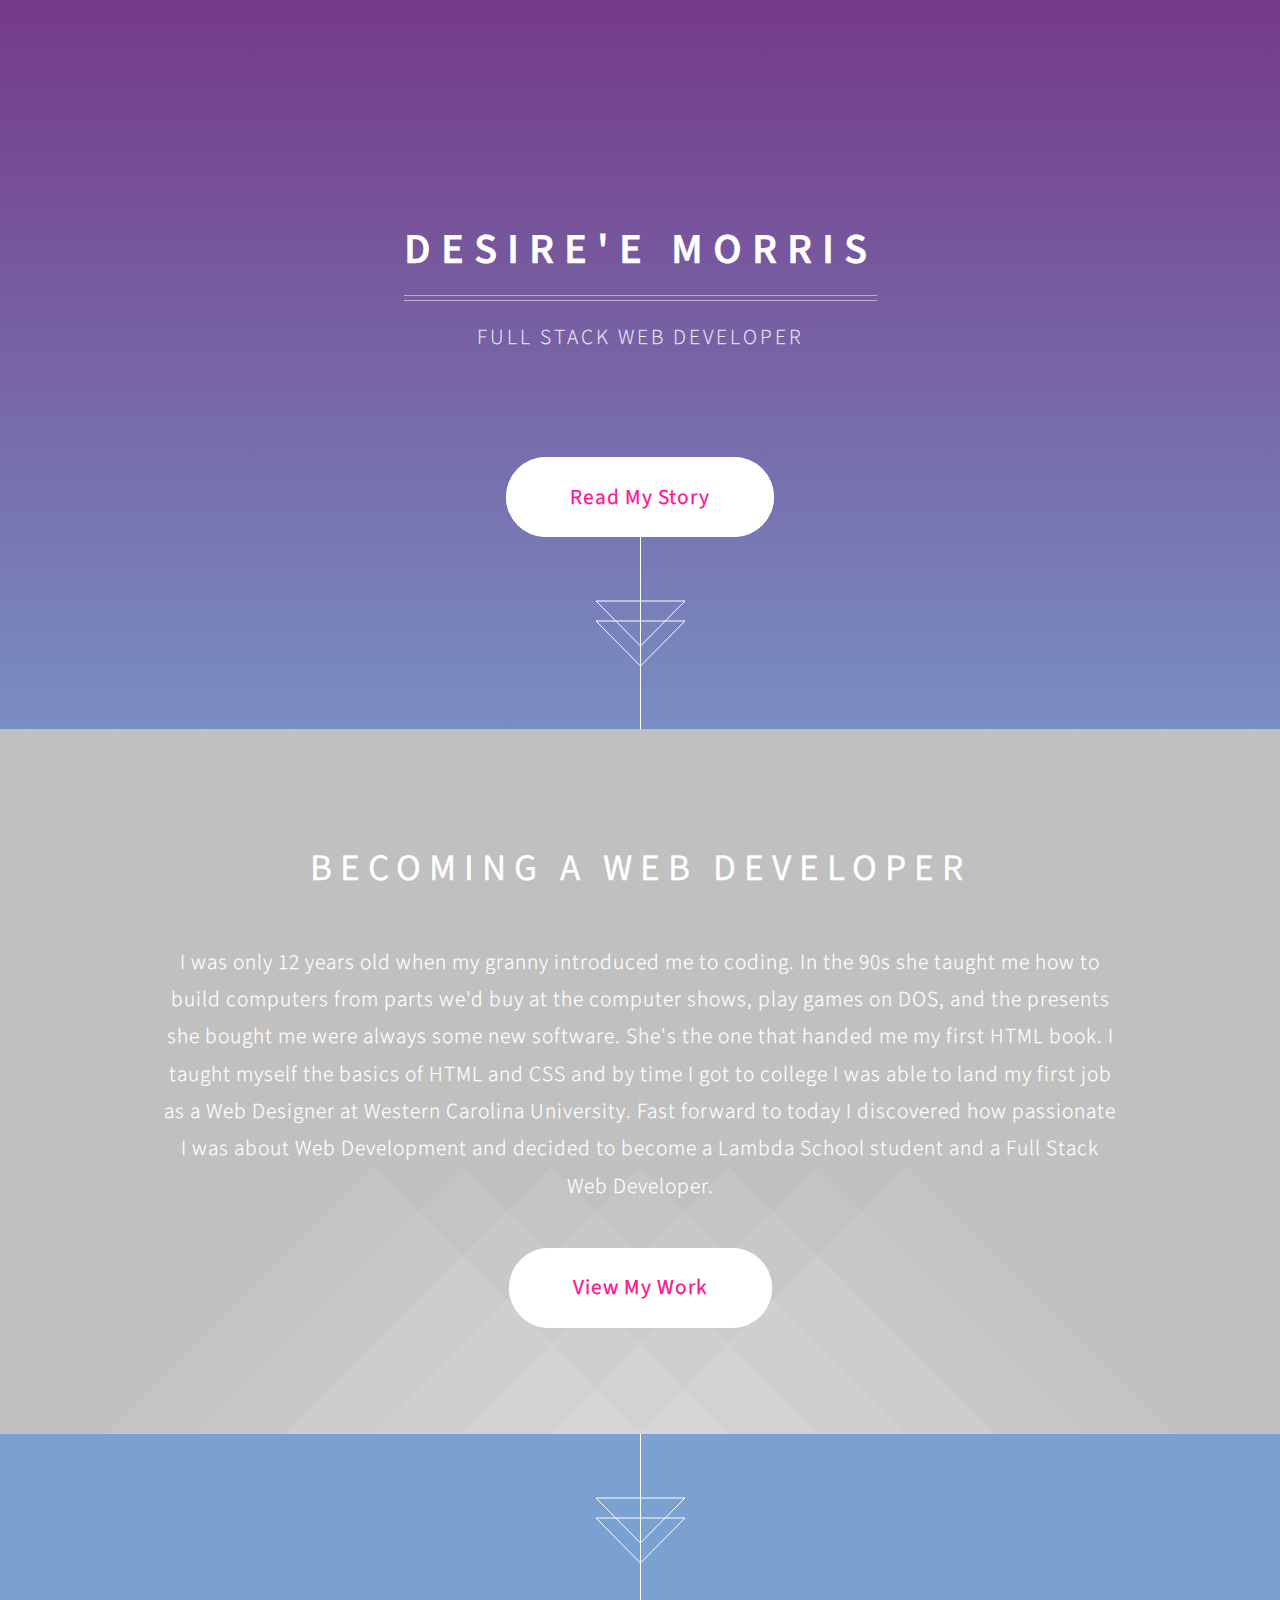
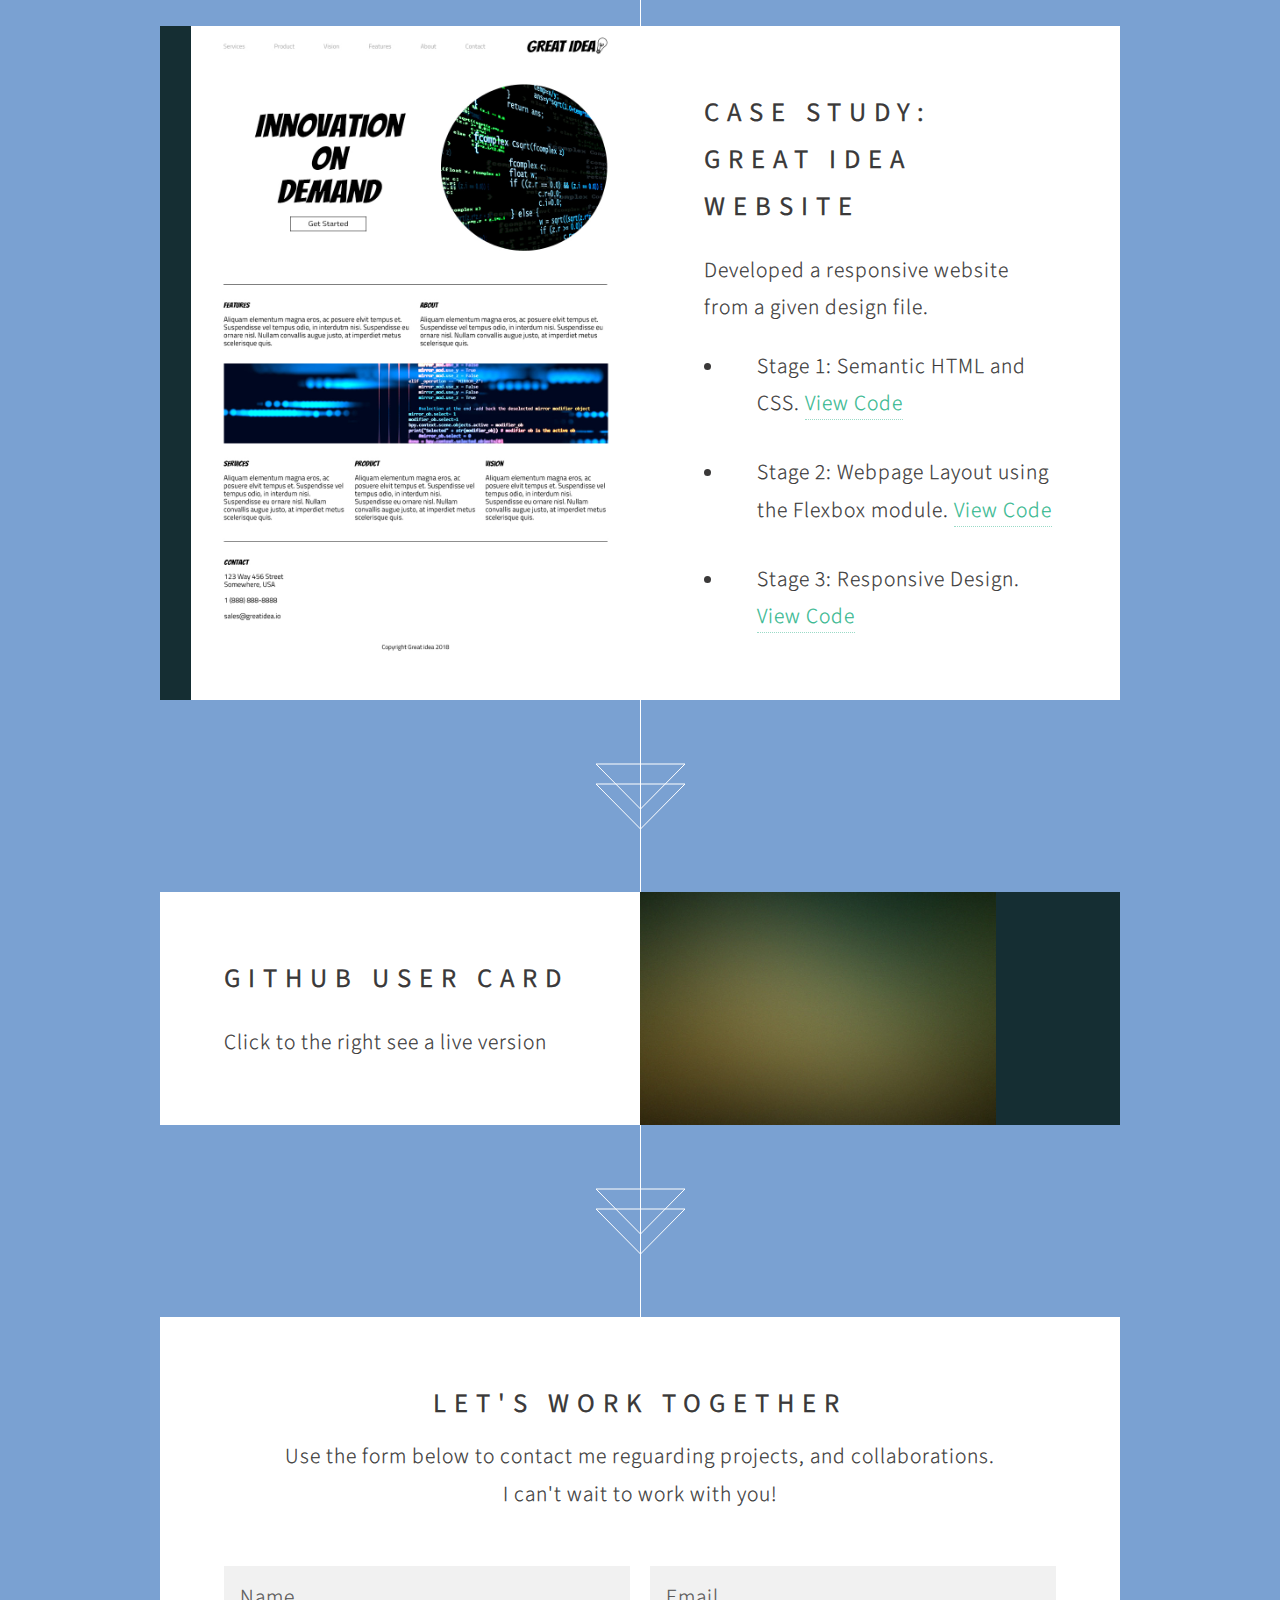
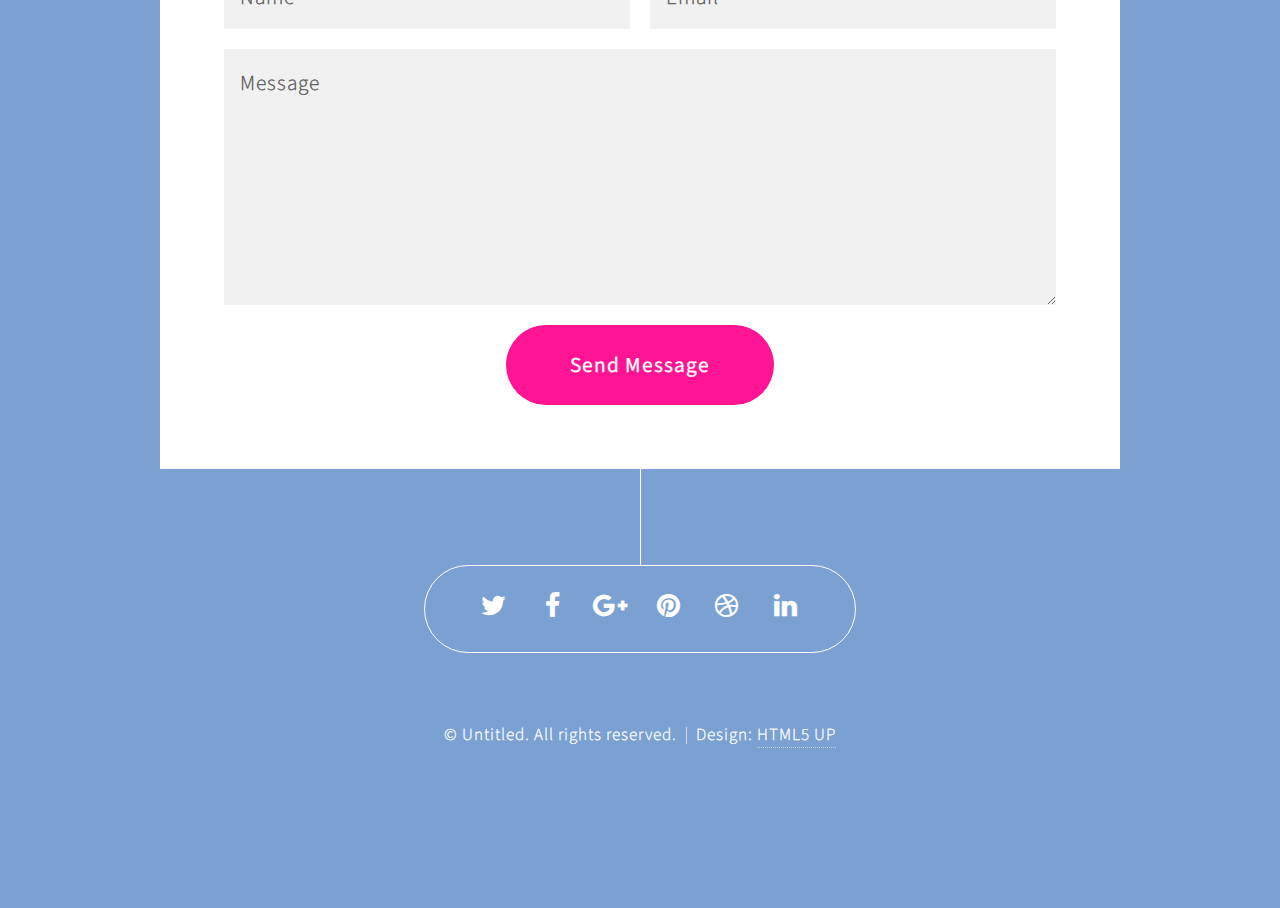
<file: index.html>
<!DOCTYPE HTML>
<!--
	Overflow by HTML5 UP
	html5up.net | @ajlkn
	Free for personal and commercial use under the CCA 3.0 license (html5up.net/license)
-->
<html>
	<head>
		<title>Desiree Morris</title>
		<meta charset="utf-8" />
		<meta name="viewport" content="width=device-width, initial-scale=1, user-scalable=no" />
		<link rel="stylesheet" href="assets/css/main.css" />
		<noscript><link rel="stylesheet" href="assets/css/noscript.css" /></noscript>
	</head>
	<body class="is-preload">

		<!-- Header -->
			<section id="header">
				<header>
					<h1>Desire'e Morris</h1>
					<p>Full Stack Web Developer</p>
				</header>
				<footer>
					<a href="#banner" class="button style2 scrolly-middle">Read My Story</a>
				</footer>
			</section>

		<!-- Banner -->
			<section id="banner">
				<header>
					<h2>Becoming a Web Developer</h2>
				</header>
				<p>I was only 12 years old when my granny introduced me to coding. In the 90s she taught me how to build computers from parts we'd buy at the computer shows, play games on DOS, and the presents she bought me were always some new software. She's the one that handed me my first HTML book.  I taught myself the basics of HTML and CSS and by time I got to college I was able to land my first job as a Web Designer at Western Carolina University. Fast forward to today I discovered how passionate I was about Web Development and decided to become a Lambda School student and a Full Stack Web Developer.</p>
				<footer>
					<a href="#first" class="button style2 scrolly">View My Work</a>
				</footer>
			</section>

		<!-- Feature 1 -->
			<article id="first" class="container box style1 right">
				<a href="#" class="image fit"><img src="images/great-idea.jpg" alt="" /></a>
				<div class="inner">
					<header>
						<h2>Case Study:<br />
						Great Idea Website</h2>
					</header>
					<p>Developed a responsive website from a given design file. </p>
					<ul>
						<li>Stage 1: Semantic HTML and CSS. <a href="https://github.com/desiquinn/User-Interface">View Code</a></li> 
						<li>Stage 2: Webpage Layout using the Flexbox module. <a href="https://github.com/desiquinn/UI-III-Flexbox">View Code</a></li>
						<li>Stage 3: Responsive Design. <a href="https://github.com/desiquinn/responsive-web-design-I">View Code</a></li>
					</ul>
				</div>
			</article>

		<!-- Feature 2 -->
			<article class="container box style1 left">
				<a href="https://github-user-card-3h3biq22h.now.sh/" class="image fit"><img src="images/pic02.jpg" alt="" /></a>
				<div class="inner">
					<header>
						<h2>GitHub User Card</h2>
					</header>
					<p>Click to the right see a live version</p>
				</div>
			</article>

		<!-- Portfolio -->
			<!-- <article class="container box style2">
				<header>
					<h2>Magnis parturient</h2>
					<p>Justo phasellus et aenean dignissim<br />
					placerat cubilia purus lectus.</p>
				</header>
				<div class="inner gallery">
					<div class="row gtr-0">
						<div class="col-3 col-12-mobile"><a href="images/fulls/01.jpg" class="image fit"><img src="images/thumbs/01.jpg" alt="" title="Ad infinitum" /></a></div>
						<div class="col-3 col-12-mobile"><a href="images/fulls/02.jpg" class="image fit"><img src="images/thumbs/02.jpg" alt="" title="Dressed in Clarity" /></a></div>
						<div class="col-3 col-12-mobile"><a href="images/fulls/03.jpg" class="image fit"><img src="images/thumbs/03.jpg" alt="" title="Raven" /></a></div>
						<div class="col-3 col-12-mobile"><a href="images/fulls/04.jpg" class="image fit"><img src="images/thumbs/04.jpg" alt="" title="I'll have a cup of Disneyland, please" /></a></div>
					</div>
					<div class="row gtr-0">
						<div class="col-3 col-12-mobile"><a href="images/fulls/05.jpg" class="image fit"><img src="images/thumbs/05.jpg" alt="" title="Cherish" /></a></div>
						<div class="col-3 col-12-mobile"><a href="images/fulls/06.jpg" class="image fit"><img src="images/thumbs/06.jpg" alt="" title="Different." /></a></div>
						<div class="col-3 col-12-mobile"><a href="images/fulls/07.jpg" class="image fit"><img src="images/thumbs/07.jpg" alt="" title="History was made here" /></a></div>
						<div class="col-3 col-12-mobile"><a href="images/fulls/08.jpg" class="image fit"><img src="images/thumbs/08.jpg" alt="" title="People come and go and walk away" /></a></div>
					</div>
				</div>
			</article> -->

		<!-- Contact -->
			<article class="container box style3">
				<header>
					<h2>Let's Work Together</h2>
					<p>Use the form below to contact me reguarding projects, and collaborations. <br/> I can't wait to work with you!</p>
				</header>
				<form method="post" action="#">
					<div class="row gtr-50">
						<div class="col-6 col-12-mobile"><input type="text" class="text" name="name" placeholder="Name" /></div>
						<div class="col-6 col-12-mobile"><input type="text" class="text" name="email" placeholder="Email" /></div>
						<div class="col-12">
							<textarea name="message" placeholder="Message"></textarea>
						</div>
						<div class="col-12">
							<ul class="actions">
								<li><input type="submit" value="Send Message" /></li>
							</ul>
						</div>
					</div>
				</form>
			</article>

		<!-- Generic -->
		<!--
			<article class="container box style3">
				<header>
					<h2>Generic Box</h2>
					<p>Just a generic box. Nothing to see here.</p>
				</header>
				<section>
					<header>
						<h3>Paragraph</h3>
						<p>This is a subtitle</p>
					</header>
					<p>Phasellus nisl nisl, varius id <sup>porttitor sed pellentesque</sup> ac orci. Pellentesque
					habitant <strong>strong</strong> tristique <b>bold</b> et netus <i>italic</i> malesuada <em>emphasized</em> ac turpis egestas. Morbi
					leo suscipit ut. Praesent <sub>id turpis vitae</sub> turpis pretium ultricies. Vestibulum sit
					amet risus elit.</p>
				</section>
				<section>
					<header>
						<h3>Blockquote</h3>
					</header>
					<blockquote>Fringilla nisl. Donec accumsan interdum nisi, quis tincidunt felis sagittis eget.
					tempus euismod. Vestibulum ante ipsum primis in faucibus.</blockquote>
				</section>
				<section>
					<header>
						<h3>Divider</h3>
					</header>
					<p>Donec consectetur <a href="#">vestibulum dolor et pulvinar</a>. Etiam vel felis enim, at viverra
					ligula. Ut porttitor sagittis lorem, quis eleifend nisi ornare vel. Praesent nec orci
					facilisis leo magna. Cras sit amet urna eros, id egestas urna. Quisque aliquam
					tempus euismod. Vestibulum ante ipsum primis in faucibus orci luctus et ultrices
					posuere cubilia.</p>
					<hr />
					<p>Donec consectetur vestibulum dolor et pulvinar. Etiam vel felis enim, at viverra
					ligula. Ut porttitor sagittis lorem, quis eleifend nisi ornare vel. Praesent nec orci
					facilisis leo magna. Cras sit amet urna eros, id egestas urna. Quisque aliquam
					tempus euismod. Vestibulum ante ipsum primis in faucibus orci luctus et ultrices
					posuere cubilia.</p>
				</section>
				<section>
					<header>
						<h3>Unordered List</h3>
					</header>
					<ul>
						<li>Donec consectetur vestibulum dolor et pulvinar. Etiam vel felis enim, at viverra ligula. Ut porttitor sagittis lorem, quis eleifend nisi ornare vel.</li>
						<li>Donec consectetur vestibulum dolor et pulvinar. Etiam vel felis enim, at viverra ligula. Ut porttitor sagittis lorem, quis eleifend nisi ornare vel.</li>
						<li>Donec consectetur vestibulum dolor et pulvinar. Etiam vel felis enim, at viverra ligula. Ut porttitor sagittis lorem, quis eleifend nisi ornare vel.</li>
						<li>Donec consectetur vestibulum dolor et pulvinar. Etiam vel felis enim, at viverra ligula. Ut porttitor sagittis lorem, quis eleifend nisi ornare vel.</li>
					</ul>
				</section>
				<section>
					<header>
						<h3>Ordered List</h3>
					</header>
					<ol>
						<li>Donec consectetur vestibulum dolor et pulvinar. Etiam vel felis enim, at viverra ligula. Ut porttitor sagittis lorem, quis eleifend nisi ornare vel.</li>
						<li>Donec consectetur vestibulum dolor et pulvinar. Etiam vel felis enim, at viverra ligula. Ut porttitor sagittis lorem, quis eleifend nisi ornare vel.</li>
						<li>Donec consectetur vestibulum dolor et pulvinar. Etiam vel felis enim, at viverra ligula. Ut porttitor sagittis lorem, quis eleifend nisi ornare vel.</li>
						<li>Donec consectetur vestibulum dolor et pulvinar. Etiam vel felis enim, at viverra ligula. Ut porttitor sagittis lorem, quis eleifend nisi ornare vel.</li>
					</ol>
				</section>
				<section>
					<header>
						<h3>Table</h3>
					</header>
					<div class="table-wrapper">
						<table>
							<thead>
								<tr>
									<th>ID</th>
									<th>Name</th>
									<th>Description</th>
									<th>Price</th>
								</tr>
							</thead>
							<tbody>
								<tr>
									<td>45815</td>
									<td>Something</td>
									<td>Ut porttitor sagittis lorem quis nisi ornare.</td>
									<td>29.99</td>
								</tr>
								<tr>
									<td>24524</td>
									<td>Nothing</td>
									<td>Ut porttitor sagittis lorem quis nisi ornare.</td>
									<td>19.99</td>
								</tr>
								<tr>
									<td>45815</td>
									<td>Something</td>
									<td>Ut porttitor sagittis lorem quis nisi ornare.</td>
									<td>29.99</td>
								</tr>
								<tr>
									<td>24524</td>
									<td>Nothing</td>
									<td>Ut porttitor sagittis lorem quis nisi ornare.</td>
									<td>19.99</td>
								</tr>
							</tbody>
							<tfoot>
								<tr>
									<td colspan="3"></td>
									<td>100.00</td>
								</tr>
							</tfoot>
						</table>
					</div>
				</section>
				<section>
					<header>
						<h3>Form</h3>
					</header>
					<form method="post" action="#">
						<div class="row">
							<div class="col-6 col-12-mobile">
								<input class="text" type="text" name="name" id="name" value="" placeholder="John Doe" />
							</div>
							<div class="col-6 col-12-mobile">
								<input class="text" type="text" name="email" id="email" value="" placeholder="johndoe@domain.tld" />
							</div>
							<div class="col-12">
								<select name="department" id="department">
									<option value="">Choose a department</option>
									<option value="1">Manufacturing</option>
									<option value="2">Administration</option>
									<option value="3">Support</option>
								</select>
							</div>
							<div class="col-12">
								<input class="text" type="text" name="subject" id="subject" value="" placeholder="Enter your subject" />
							</div>
							<div class="col-12">
								<textarea name="message" id="message" placeholder="Enter your message"></textarea>
							</div>
							<div class="col-12">
								<ul class="actions">
									<li><input type="submit" value="Submit" /></li>
									<li><input type="reset" class="style3" value="Clear Form" /></li>
								</ul>
							</div>
						</div>
					</form>
				</section>
			</article>
		-->

		<section id="footer">
			<ul class="icons">
				<li><a href="#" class="icon fa-twitter"><span class="label">Twitter</span></a></li>
				<li><a href="#" class="icon fa-facebook"><span class="label">Facebook</span></a></li>
				<li><a href="#" class="icon fa-google-plus"><span class="label">Google+</span></a></li>
				<li><a href="#" class="icon fa-pinterest"><span class="label">Pinterest</span></a></li>
				<li><a href="#" class="icon fa-dribbble"><span class="label">Dribbble</span></a></li>
				<li><a href="#" class="icon fa-linkedin"><span class="label">LinkedIn</span></a></li>
			</ul>
			<div class="copyright">
				<ul class="menu">
					<li>&copy; Untitled. All rights reserved.</li><li>Design: <a href="http://html5up.net">HTML5 UP</a></li>
				</ul>
			</div>
		</section>

		<!-- Scripts -->
			<script src="assets/js/jquery.min.js"></script>
			<script src="assets/js/jquery.scrolly.min.js"></script>
			<script src="assets/js/jquery.poptrox.min.js"></script>
			<script src="assets/js/browser.min.js"></script>
			<script src="assets/js/breakpoints.min.js"></script>
			<script src="assets/js/util.js"></script>
			<script src="assets/js/main.js"></script>

	</body>
</html>
</file>
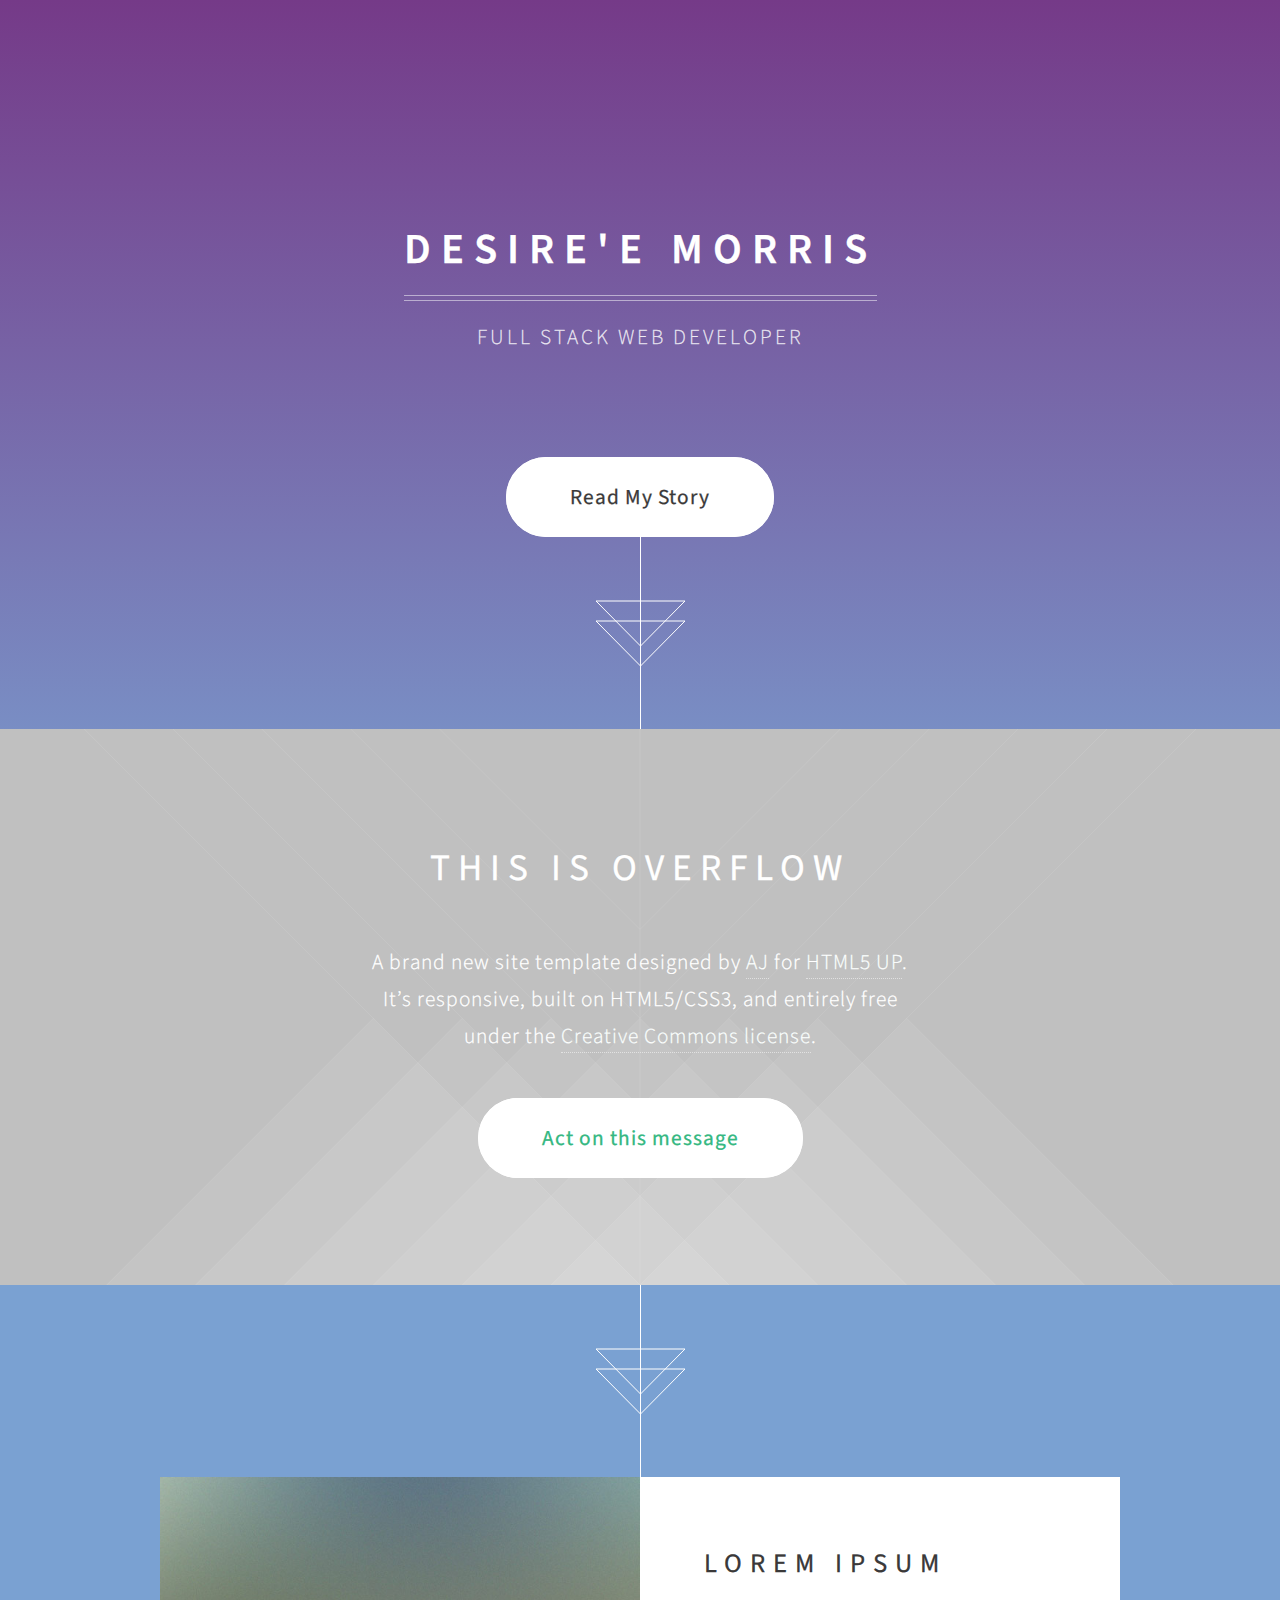
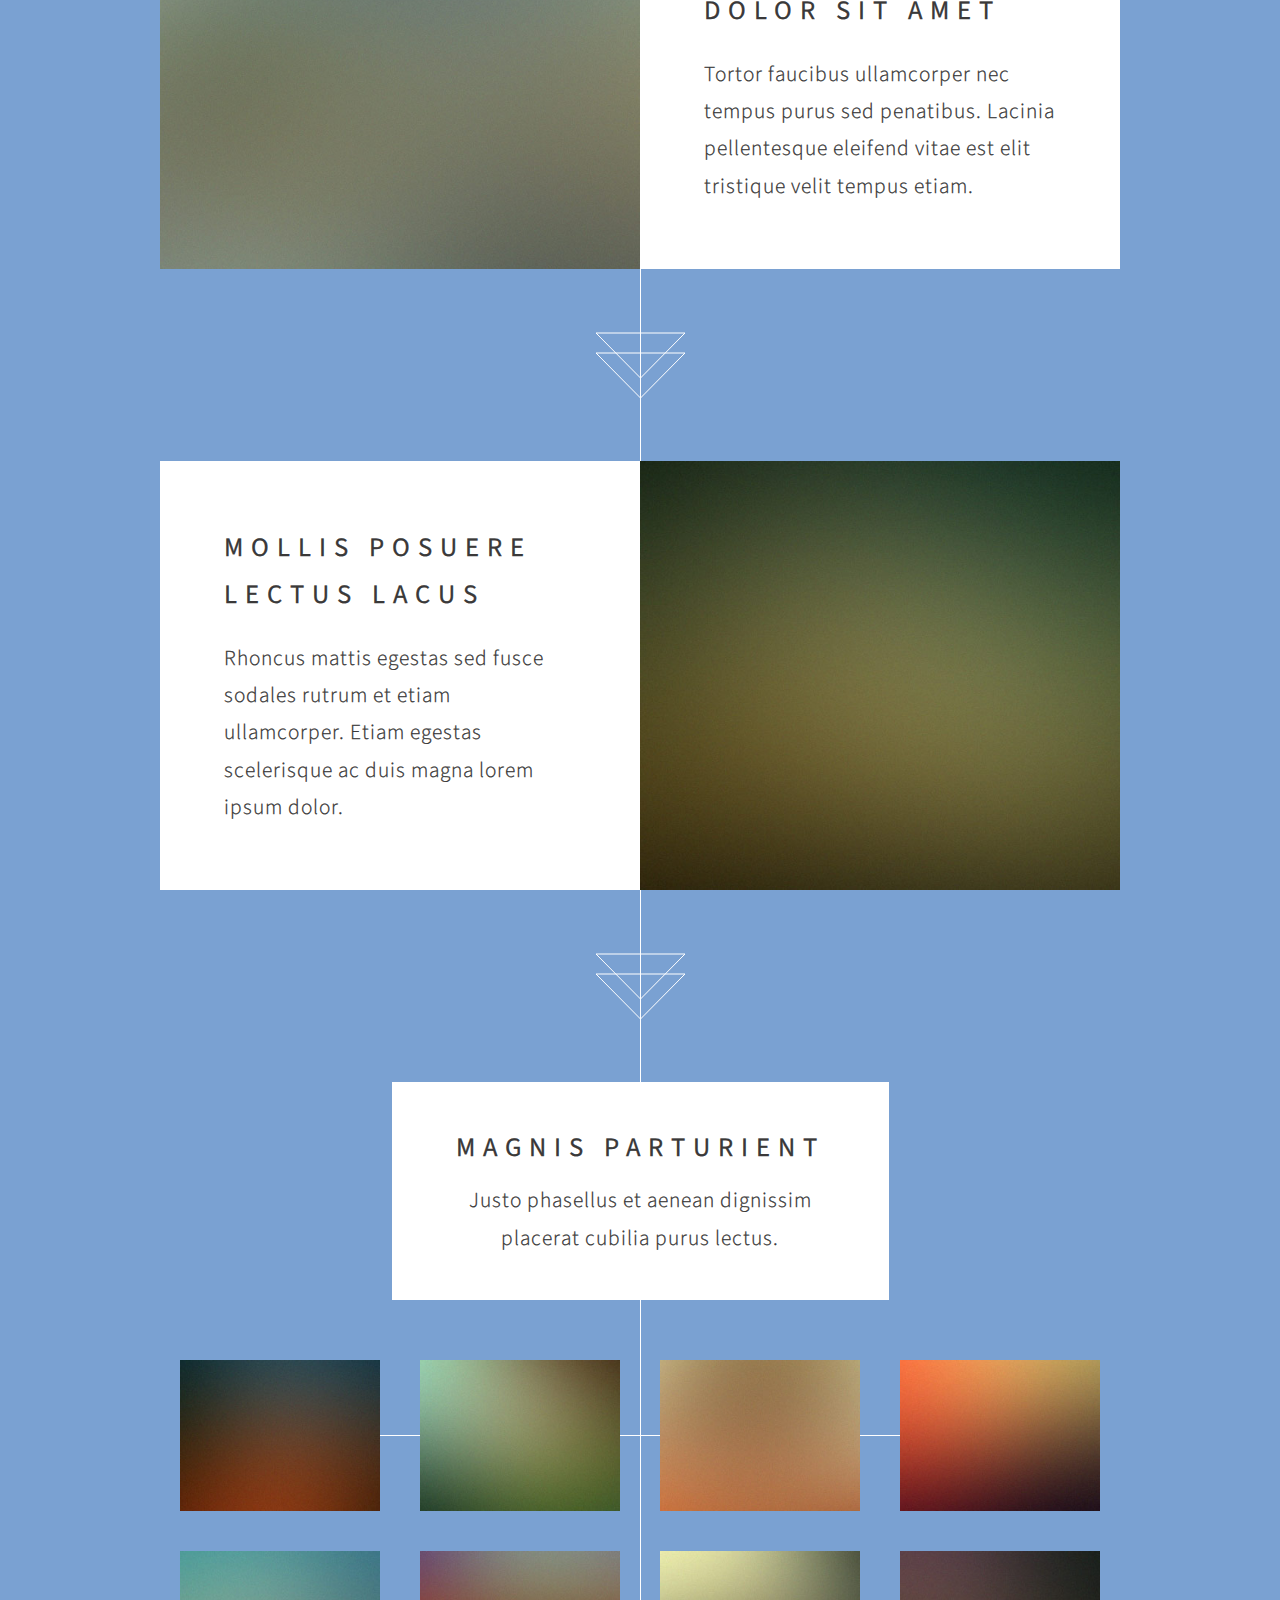
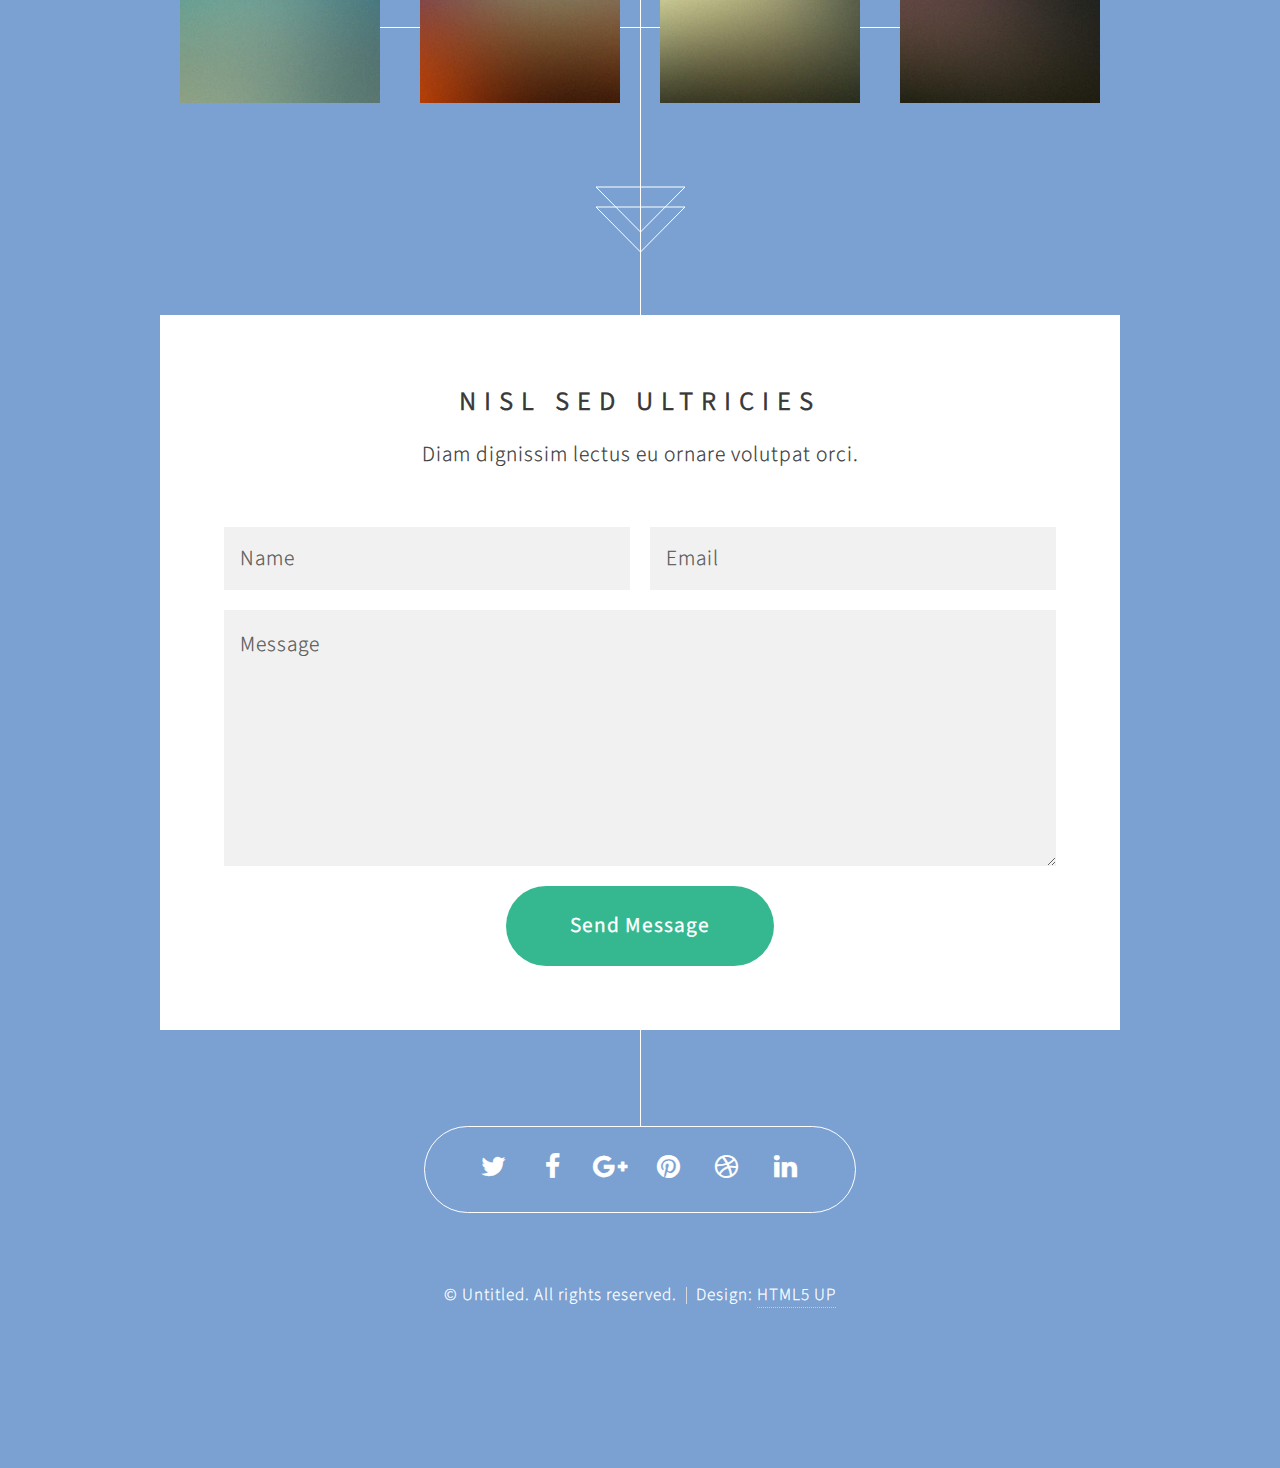
<file: portfolio/index.html>
<!DOCTYPE HTML>
<!--
	Overflow by HTML5 UP
	html5up.net | @ajlkn
	Free for personal and commercial use under the CCA 3.0 license (html5up.net/license)
-->
<html>
	<head>
		<title>Overflow by HTML5 UP</title>
		<meta charset="utf-8" />
		<meta name="viewport" content="width=device-width, initial-scale=1, user-scalable=no" />
		<link rel="stylesheet" href="assets/css/main.css" />
		<noscript><link rel="stylesheet" href="assets/css/noscript.css" /></noscript>
	</head>
	<body class="is-preload">

		<!-- Header -->
			<section id="header">
				<header>
					<h1>Desire'e Morris</h1>
					<p>Full Stack Web Developer</p>
				</header>
				<footer>
					<a href="#banner" class="button style2 scrolly-middle">Read My Story</a>
				</footer>
			</section>

		<!-- Banner -->
			<section id="banner">
				<header>
					<h2>This is Overflow</h2>
				</header>
				<p>A brand new site template designed by <a href="http://twitter.com/ajlkn">AJ</a> for <a href="http://html5up.net">HTML5 UP</a>.<br />
				It’s responsive, built on HTML5/CSS3, and entirely free<br />
				under the <a href="http://html5up.net/license">Creative Commons license</a>.</p>
				<footer>
					<a href="#first" class="button style2 scrolly">Act on this message</a>
				</footer>
			</section>

		<!-- Feature 1 -->
			<article id="first" class="container box style1 right">
				<a href="#" class="image fit"><img src="images/pic01.jpg" alt="" /></a>
				<div class="inner">
					<header>
						<h2>Lorem ipsum<br />
						dolor sit amet</h2>
					</header>
					<p>Tortor faucibus ullamcorper nec tempus purus sed penatibus. Lacinia pellentesque eleifend vitae est elit tristique velit tempus etiam.</p>
				</div>
			</article>

		<!-- Feature 2 -->
			<article class="container box style1 left">
				<a href="#" class="image fit"><img src="images/pic02.jpg" alt="" /></a>
				<div class="inner">
					<header>
						<h2>Mollis posuere<br />
						lectus lacus</h2>
					</header>
					<p>Rhoncus mattis egestas sed fusce sodales rutrum et etiam ullamcorper. Etiam egestas scelerisque ac duis magna lorem ipsum dolor.</p>
				</div>
			</article>

		<!-- Portfolio -->
			<article class="container box style2">
				<header>
					<h2>Magnis parturient</h2>
					<p>Justo phasellus et aenean dignissim<br />
					placerat cubilia purus lectus.</p>
				</header>
				<div class="inner gallery">
					<div class="row gtr-0">
						<div class="col-3 col-12-mobile"><a href="images/fulls/01.jpg" class="image fit"><img src="images/thumbs/01.jpg" alt="" title="Ad infinitum" /></a></div>
						<div class="col-3 col-12-mobile"><a href="images/fulls/02.jpg" class="image fit"><img src="images/thumbs/02.jpg" alt="" title="Dressed in Clarity" /></a></div>
						<div class="col-3 col-12-mobile"><a href="images/fulls/03.jpg" class="image fit"><img src="images/thumbs/03.jpg" alt="" title="Raven" /></a></div>
						<div class="col-3 col-12-mobile"><a href="images/fulls/04.jpg" class="image fit"><img src="images/thumbs/04.jpg" alt="" title="I'll have a cup of Disneyland, please" /></a></div>
					</div>
					<div class="row gtr-0">
						<div class="col-3 col-12-mobile"><a href="images/fulls/05.jpg" class="image fit"><img src="images/thumbs/05.jpg" alt="" title="Cherish" /></a></div>
						<div class="col-3 col-12-mobile"><a href="images/fulls/06.jpg" class="image fit"><img src="images/thumbs/06.jpg" alt="" title="Different." /></a></div>
						<div class="col-3 col-12-mobile"><a href="images/fulls/07.jpg" class="image fit"><img src="images/thumbs/07.jpg" alt="" title="History was made here" /></a></div>
						<div class="col-3 col-12-mobile"><a href="images/fulls/08.jpg" class="image fit"><img src="images/thumbs/08.jpg" alt="" title="People come and go and walk away" /></a></div>
					</div>
				</div>
			</article>

		<!-- Contact -->
			<article class="container box style3">
				<header>
					<h2>Nisl sed ultricies</h2>
					<p>Diam dignissim lectus eu ornare volutpat orci.</p>
				</header>
				<form method="post" action="#">
					<div class="row gtr-50">
						<div class="col-6 col-12-mobile"><input type="text" class="text" name="name" placeholder="Name" /></div>
						<div class="col-6 col-12-mobile"><input type="text" class="text" name="email" placeholder="Email" /></div>
						<div class="col-12">
							<textarea name="message" placeholder="Message"></textarea>
						</div>
						<div class="col-12">
							<ul class="actions">
								<li><input type="submit" value="Send Message" /></li>
							</ul>
						</div>
					</div>
				</form>
			</article>

		<!-- Generic -->
		<!--
			<article class="container box style3">
				<header>
					<h2>Generic Box</h2>
					<p>Just a generic box. Nothing to see here.</p>
				</header>
				<section>
					<header>
						<h3>Paragraph</h3>
						<p>This is a subtitle</p>
					</header>
					<p>Phasellus nisl nisl, varius id <sup>porttitor sed pellentesque</sup> ac orci. Pellentesque
					habitant <strong>strong</strong> tristique <b>bold</b> et netus <i>italic</i> malesuada <em>emphasized</em> ac turpis egestas. Morbi
					leo suscipit ut. Praesent <sub>id turpis vitae</sub> turpis pretium ultricies. Vestibulum sit
					amet risus elit.</p>
				</section>
				<section>
					<header>
						<h3>Blockquote</h3>
					</header>
					<blockquote>Fringilla nisl. Donec accumsan interdum nisi, quis tincidunt felis sagittis eget.
					tempus euismod. Vestibulum ante ipsum primis in faucibus.</blockquote>
				</section>
				<section>
					<header>
						<h3>Divider</h3>
					</header>
					<p>Donec consectetur <a href="#">vestibulum dolor et pulvinar</a>. Etiam vel felis enim, at viverra
					ligula. Ut porttitor sagittis lorem, quis eleifend nisi ornare vel. Praesent nec orci
					facilisis leo magna. Cras sit amet urna eros, id egestas urna. Quisque aliquam
					tempus euismod. Vestibulum ante ipsum primis in faucibus orci luctus et ultrices
					posuere cubilia.</p>
					<hr />
					<p>Donec consectetur vestibulum dolor et pulvinar. Etiam vel felis enim, at viverra
					ligula. Ut porttitor sagittis lorem, quis eleifend nisi ornare vel. Praesent nec orci
					facilisis leo magna. Cras sit amet urna eros, id egestas urna. Quisque aliquam
					tempus euismod. Vestibulum ante ipsum primis in faucibus orci luctus et ultrices
					posuere cubilia.</p>
				</section>
				<section>
					<header>
						<h3>Unordered List</h3>
					</header>
					<ul>
						<li>Donec consectetur vestibulum dolor et pulvinar. Etiam vel felis enim, at viverra ligula. Ut porttitor sagittis lorem, quis eleifend nisi ornare vel.</li>
						<li>Donec consectetur vestibulum dolor et pulvinar. Etiam vel felis enim, at viverra ligula. Ut porttitor sagittis lorem, quis eleifend nisi ornare vel.</li>
						<li>Donec consectetur vestibulum dolor et pulvinar. Etiam vel felis enim, at viverra ligula. Ut porttitor sagittis lorem, quis eleifend nisi ornare vel.</li>
						<li>Donec consectetur vestibulum dolor et pulvinar. Etiam vel felis enim, at viverra ligula. Ut porttitor sagittis lorem, quis eleifend nisi ornare vel.</li>
					</ul>
				</section>
				<section>
					<header>
						<h3>Ordered List</h3>
					</header>
					<ol>
						<li>Donec consectetur vestibulum dolor et pulvinar. Etiam vel felis enim, at viverra ligula. Ut porttitor sagittis lorem, quis eleifend nisi ornare vel.</li>
						<li>Donec consectetur vestibulum dolor et pulvinar. Etiam vel felis enim, at viverra ligula. Ut porttitor sagittis lorem, quis eleifend nisi ornare vel.</li>
						<li>Donec consectetur vestibulum dolor et pulvinar. Etiam vel felis enim, at viverra ligula. Ut porttitor sagittis lorem, quis eleifend nisi ornare vel.</li>
						<li>Donec consectetur vestibulum dolor et pulvinar. Etiam vel felis enim, at viverra ligula. Ut porttitor sagittis lorem, quis eleifend nisi ornare vel.</li>
					</ol>
				</section>
				<section>
					<header>
						<h3>Table</h3>
					</header>
					<div class="table-wrapper">
						<table>
							<thead>
								<tr>
									<th>ID</th>
									<th>Name</th>
									<th>Description</th>
									<th>Price</th>
								</tr>
							</thead>
							<tbody>
								<tr>
									<td>45815</td>
									<td>Something</td>
									<td>Ut porttitor sagittis lorem quis nisi ornare.</td>
									<td>29.99</td>
								</tr>
								<tr>
									<td>24524</td>
									<td>Nothing</td>
									<td>Ut porttitor sagittis lorem quis nisi ornare.</td>
									<td>19.99</td>
								</tr>
								<tr>
									<td>45815</td>
									<td>Something</td>
									<td>Ut porttitor sagittis lorem quis nisi ornare.</td>
									<td>29.99</td>
								</tr>
								<tr>
									<td>24524</td>
									<td>Nothing</td>
									<td>Ut porttitor sagittis lorem quis nisi ornare.</td>
									<td>19.99</td>
								</tr>
							</tbody>
							<tfoot>
								<tr>
									<td colspan="3"></td>
									<td>100.00</td>
								</tr>
							</tfoot>
						</table>
					</div>
				</section>
				<section>
					<header>
						<h3>Form</h3>
					</header>
					<form method="post" action="#">
						<div class="row">
							<div class="col-6 col-12-mobile">
								<input class="text" type="text" name="name" id="name" value="" placeholder="John Doe" />
							</div>
							<div class="col-6 col-12-mobile">
								<input class="text" type="text" name="email" id="email" value="" placeholder="johndoe@domain.tld" />
							</div>
							<div class="col-12">
								<select name="department" id="department">
									<option value="">Choose a department</option>
									<option value="1">Manufacturing</option>
									<option value="2">Administration</option>
									<option value="3">Support</option>
								</select>
							</div>
							<div class="col-12">
								<input class="text" type="text" name="subject" id="subject" value="" placeholder="Enter your subject" />
							</div>
							<div class="col-12">
								<textarea name="message" id="message" placeholder="Enter your message"></textarea>
							</div>
							<div class="col-12">
								<ul class="actions">
									<li><input type="submit" value="Submit" /></li>
									<li><input type="reset" class="style3" value="Clear Form" /></li>
								</ul>
							</div>
						</div>
					</form>
				</section>
			</article>
		-->

		<section id="footer">
			<ul class="icons">
				<li><a href="#" class="icon fa-twitter"><span class="label">Twitter</span></a></li>
				<li><a href="#" class="icon fa-facebook"><span class="label">Facebook</span></a></li>
				<li><a href="#" class="icon fa-google-plus"><span class="label">Google+</span></a></li>
				<li><a href="#" class="icon fa-pinterest"><span class="label">Pinterest</span></a></li>
				<li><a href="#" class="icon fa-dribbble"><span class="label">Dribbble</span></a></li>
				<li><a href="#" class="icon fa-linkedin"><span class="label">LinkedIn</span></a></li>
			</ul>
			<div class="copyright">
				<ul class="menu">
					<li>&copy; Untitled. All rights reserved.</li><li>Design: <a href="http://html5up.net">HTML5 UP</a></li>
				</ul>
			</div>
		</section>

		<!-- Scripts -->
			<script src="assets/js/jquery.min.js"></script>
			<script src="assets/js/jquery.scrolly.min.js"></script>
			<script src="assets/js/jquery.poptrox.min.js"></script>
			<script src="assets/js/browser.min.js"></script>
			<script src="assets/js/breakpoints.min.js"></script>
			<script src="assets/js/util.js"></script>
			<script src="assets/js/main.js"></script>

	</body>
</html>
</file>
<file: assets/css/noscript.css>
/*
	Overflow by HTML5 UP
	html5up.net | @ajlkn
	Free for personal and commercial use under the CCA 3.0 license (html5up.net/license)
*/

/* Header */

	body.is-preload #header {
		opacity: 1;
	}

		body.is-preload #header footer {
			-moz-transform: none;
			-webkit-transform: none;
			-ms-transform: none;
			transform: none;
			opacity: 1;
		}
</file>
<file: portfolio/assets/css/noscript.css>
/*
	Overflow by HTML5 UP
	html5up.net | @ajlkn
	Free for personal and commercial use under the CCA 3.0 license (html5up.net/license)
*/

/* Header */

	body.is-preload #header {
		opacity: 1;
	}

		body.is-preload #header footer {
			-moz-transform: none;
			-webkit-transform: none;
			-ms-transform: none;
			transform: none;
			opacity: 1;
		}
</file>
<file: assets/css/main.css>
@import url("https://fonts.googleapis.com/css?family=Source+Sans+Pro:300,300italic,400,600");
@import url("font-awesome.min.css");

/*
	Overflow by HTML5 UP
	html5up.net | @ajlkn
	Free for personal and commercial use under the CCA 3.0 license (html5up.net/license)
*/

html, body, div, span, applet, object,
iframe, h1, h2, h3, h4, h5, h6, p, blockquote,
pre, a, abbr, acronym, address, big, cite,
code, del, dfn, em, img, ins, kbd, q, s, samp,
small, strike, strong, sub, sup, tt, var, b,
u, i, center, dl, dt, dd, ol, ul, li, fieldset,
form, label, legend, table, caption, tbody,
tfoot, thead, tr, th, td, article, aside,
canvas, details, embed, figure, figcaption,
footer, header, hgroup, menu, nav, output, ruby,
section, summary, time, mark, audio, video {
	margin: 0;
	padding: 0;
	border: 0;
	font-size: 100%;
	font: inherit;
	vertical-align: baseline;}

article, aside, details, figcaption, figure,
footer, header, hgroup, menu, nav, section {
	display: block;}

body {
	line-height: 1;
}

ol, ul {
	list-style: none;
}

blockquote, q {
	quotes: none;
}

	blockquote:before, blockquote:after, q:before, q:after {
		content: '';
		content: none;
	}

table {
	border-collapse: collapse;
	border-spacing: 0;
}

body {
	-webkit-text-size-adjust: none;
}

mark {
	background-color: transparent;
	color: inherit;
}

input::-moz-focus-inner {
	border: 0;
	padding: 0;
}

input, select, textarea {
	-moz-appearance: none;
	-webkit-appearance: none;
	-ms-appearance: none;
	appearance: none;
}

/* Basic */

	html {
		box-sizing: border-box;
	}

	*, *:before, *:after {
		box-sizing: inherit;
	}

	body {
		background-color: #7aa1d2;
		background-image: linear-gradient(to bottom, #753a88, #7aa1d2);
		background-repeat: no-repeat;
		background-size: cover;
		background-position: center;
		background-attachment: fixed;
		font-family: 'Source Sans Pro', sans-serif;
		font-size: 18pt;
		line-height: 1.75em;
		font-weight: 300;
		letter-spacing: 1px;
		color: #3a3939;
		text-shadow: 0 0 0.5px rgba(58, 57, 57, 0.25);
		-webkit-text-stroke: 0.25px;
	}

		body.is-scroll {
			background-attachment: scroll, scroll;
			background-size: auto, 100% auto;
		}

		body.is-preload *, body.is-preload *:before, body.is-preload *:after {
			-moz-animation: none !important;
			-webkit-animation: none !important;
			-ms-animation: none !important;
			animation: none !important;
			-moz-transition: none !important;
			-webkit-transition: none !important;
			-ms-transition: none !important;
			transition: none !important;
		}

	input, textarea, select {
		font-family: 'Source Sans Pro', sans-serif;
		font-size: 18pt;
		line-height: 1.75em;
		font-weight: 300;
		letter-spacing: 1px;
		color: #3a3939;
		text-shadow: 0 0 0.5px rgba(58, 57, 57, 0.25);
		-webkit-text-stroke: 0.25px;
	}

	h1, h2, h3, h4, h5, h6 {
		font-weight: 400;
		text-transform: uppercase;
		line-height: 1.75em;
	}

	h1 a, h2 a, h3 a, h4 a, h5 a, h6 a {
		color: inherit;
		text-decoration: none;
	}

	h2 {
		font-size: 1.25em;
		letter-spacing: 8px;
	}

	h3 {
		font-size: 1em;
		letter-spacing: 5px;
	}

	strong, b {
		font-weight: 400;
	}

	em, i {
		font-style: italic;
	}

	a {
		-moz-transition: border-color 0.35s ease-in-out, color 0.35s ease-in-out;
		-webkit-transition: border-color 0.35s ease-in-out, color 0.35s ease-in-out;
		-ms-transition: border-color 0.35s ease-in-out, color 0.35s ease-in-out;
		transition: border-color 0.35s ease-in-out, color 0.35s ease-in-out;
		color: #35b88f;
		text-shadow: 0 0 0.5px rgba(53, 184, 143, 0.25);
		text-decoration: none;
		border-bottom: dotted 1px rgba(53, 184, 143, 0.5);
	}

		a:hover {
			border-bottom-color: rgba(53, 184, 143, 0);
		}

	sub {
		position: relative;
		top: 0.5em;
		font-size: 0.8em;
	}

	sup {
		position: relative;
		top: -0.5em;
		font-size: 0.8em;
	}

	hr {
		border: 0;
		border-top: solid 1px #dad9d9;
		margin: 2em 0 2em 0;
	}

	blockquote {
		border-left: solid 0.5em #eae9e9;
		padding: 1em 0 1em 2em;
		font-style: italic;
	}

	p, ul, ol, dl, table {
		margin-bottom: 1em;
	}

	header {
		margin-bottom: 1em;
	}

		header p {
			display: block;
			margin: 0.5em 0 0 0;
			padding: 0 0 1.5em 0;
		}

	footer {
		margin-top: 1em;
	}

	br.clear {
		clear: both;
	}

/* Container */

	.container {
		margin: 0 auto;
		max-width: 100%;
		width: 1140px;
	}

		@media screen and (max-width: 1680px) {

			.container {
				width: 960px;
			}

		}

		@media screen and (max-width: 1080px) {

			.container {
				width: 95%;
			}

		}

/* Row */

	.row {
		display: flex;
		flex-wrap: wrap;
		box-sizing: border-box;
		align-items: stretch;
	}

		.row > * {
			box-sizing: border-box;
		}

		.row.gtr-uniform > * > :last-child {
			margin-bottom: 0;
		}

		.row.aln-left {
			justify-content: flex-start;
		}

		.row.aln-center {
			justify-content: center;
		}

		.row.aln-right {
			justify-content: flex-end;
		}

		.row.aln-top {
			align-items: flex-start;
		}

		.row.aln-middle {
			align-items: center;
		}

		.row.aln-bottom {
			align-items: flex-end;
		}

		.row > .imp {
			order: -1;
		}

		.row > .col-1 {
			width: 8.3333333333%;
		}

		.row > .off-1 {
			margin-left: 8.3333333333%;
		}

		.row > .col-2 {
			width: 16.6666666667%;
		}

		.row > .off-2 {
			margin-left: 16.6666666667%;
		}

		.row > .col-3 {
			width: 25%;
		}

		.row > .off-3 {
			margin-left: 25%;
		}

		.row > .col-4 {
			width: 33.3333333333%;
		}

		.row > .off-4 {
			margin-left: 33.3333333333%;
		}

		.row > .col-5 {
			width: 41.6666666667%;
		}

		.row > .off-5 {
			margin-left: 41.6666666667%;
		}

		.row > .col-6 {
			width: 50%;
		}

		.row > .off-6 {
			margin-left: 50%;
		}

		.row > .col-7 {
			width: 58.3333333333%;
		}

		.row > .off-7 {
			margin-left: 58.3333333333%;
		}

		.row > .col-8 {
			width: 66.6666666667%;
		}

		.row > .off-8 {
			margin-left: 66.6666666667%;
		}

		.row > .col-9 {
			width: 75%;
		}

		.row > .off-9 {
			margin-left: 75%;
		}

		.row > .col-10 {
			width: 83.3333333333%;
		}

		.row > .off-10 {
			margin-left: 83.3333333333%;
		}

		.row > .col-11 {
			width: 91.6666666667%;
		}

		.row > .off-11 {
			margin-left: 91.6666666667%;
		}

		.row > .col-12 {
			width: 100%;
		}

		.row > .off-12 {
			margin-left: 100%;
		}

		.row.gtr-0 {
			margin-top: 0px;
			margin-left: 0px;
		}

			.row.gtr-0 > * {
				padding: 0px 0 0 0px;
			}

			.row.gtr-0.gtr-uniform {
				margin-top: 0px;
			}

				.row.gtr-0.gtr-uniform > * {
					padding-top: 0px;
				}

		.row.gtr-25 {
			margin-top: -10px;
			margin-left: -10px;
		}

			.row.gtr-25 > * {
				padding: 10px 0 0 10px;
			}

			.row.gtr-25.gtr-uniform {
				margin-top: -10px;
			}

				.row.gtr-25.gtr-uniform > * {
					padding-top: 10px;
				}

		.row.gtr-50 {
			margin-top: -20px;
			margin-left: -20px;
		}

			.row.gtr-50 > * {
				padding: 20px 0 0 20px;
			}

			.row.gtr-50.gtr-uniform {
				margin-top: -20px;
			}

				.row.gtr-50.gtr-uniform > * {
					padding-top: 20px;
				}

		.row {
			margin-top: -40px;
			margin-left: -40px;
		}

			.row > * {
				padding: 40px 0 0 40px;
			}

			.row.gtr-uniform {
				margin-top: -40px;
			}

				.row.gtr-uniform > * {
					padding-top: 40px;
				}

		.row.gtr-150 {
			margin-top: -60px;
			margin-left: -60px;
		}

			.row.gtr-150 > * {
				padding: 60px 0 0 60px;
			}

			.row.gtr-150.gtr-uniform {
				margin-top: -60px;
			}

				.row.gtr-150.gtr-uniform > * {
					padding-top: 60px;
				}

		.row.gtr-200 {
			margin-top: -80px;
			margin-left: -80px;
		}

			.row.gtr-200 > * {
				padding: 80px 0 0 80px;
			}

			.row.gtr-200.gtr-uniform {
				margin-top: -80px;
			}

				.row.gtr-200.gtr-uniform > * {
					padding-top: 80px;
				}

		@media screen and (max-width: 1680px) {

			.row {
				display: flex;
				flex-wrap: wrap;
				box-sizing: border-box;
				align-items: stretch;
			}

				.row > * {
					box-sizing: border-box;
				}

				.row.gtr-uniform > * > :last-child {
					margin-bottom: 0;
				}

				.row.aln-left {
					justify-content: flex-start;
				}

				.row.aln-center {
					justify-content: center;
				}

				.row.aln-right {
					justify-content: flex-end;
				}

				.row.aln-top {
					align-items: flex-start;
				}

				.row.aln-middle {
					align-items: center;
				}

				.row.aln-bottom {
					align-items: flex-end;
				}

				.row > .imp-wide {
					order: -1;
				}

				.row > .col-1-wide {
					width: 8.3333333333%;
				}

				.row > .off-1-wide {
					margin-left: 8.3333333333%;
				}

				.row > .col-2-wide {
					width: 16.6666666667%;
				}

				.row > .off-2-wide {
					margin-left: 16.6666666667%;
				}

				.row > .col-3-wide {
					width: 25%;
				}

				.row > .off-3-wide {
					margin-left: 25%;
				}

				.row > .col-4-wide {
					width: 33.3333333333%;
				}

				.row > .off-4-wide {
					margin-left: 33.3333333333%;
				}

				.row > .col-5-wide {
					width: 41.6666666667%;
				}

				.row > .off-5-wide {
					margin-left: 41.6666666667%;
				}

				.row > .col-6-wide {
					width: 50%;
				}

				.row > .off-6-wide {
					margin-left: 50%;
				}

				.row > .col-7-wide {
					width: 58.3333333333%;
				}

				.row > .off-7-wide {
					margin-left: 58.3333333333%;
				}

				.row > .col-8-wide {
					width: 66.6666666667%;
				}

				.row > .off-8-wide {
					margin-left: 66.6666666667%;
				}

				.row > .col-9-wide {
					width: 75%;
				}

				.row > .off-9-wide {
					margin-left: 75%;
				}

				.row > .col-10-wide {
					width: 83.3333333333%;
				}

				.row > .off-10-wide {
					margin-left: 83.3333333333%;
				}

				.row > .col-11-wide {
					width: 91.6666666667%;
				}

				.row > .off-11-wide {
					margin-left: 91.6666666667%;
				}

				.row > .col-12-wide {
					width: 100%;
				}

				.row > .off-12-wide {
					margin-left: 100%;
				}

				.row.gtr-0 {
					margin-top: 0px;
					margin-left: 0px;
				}

					.row.gtr-0 > * {
						padding: 0px 0 0 0px;
					}

					.row.gtr-0.gtr-uniform {
						margin-top: 0px;
					}

						.row.gtr-0.gtr-uniform > * {
							padding-top: 0px;
						}

				.row.gtr-25 {
					margin-top: -10px;
					margin-left: -10px;
				}

					.row.gtr-25 > * {
						padding: 10px 0 0 10px;
					}

					.row.gtr-25.gtr-uniform {
						margin-top: -10px;
					}

						.row.gtr-25.gtr-uniform > * {
							padding-top: 10px;
						}

				.row.gtr-50 {
					margin-top: -20px;
					margin-left: -20px;
				}

					.row.gtr-50 > * {
						padding: 20px 0 0 20px;
					}

					.row.gtr-50.gtr-uniform {
						margin-top: -20px;
					}

						.row.gtr-50.gtr-uniform > * {
							padding-top: 20px;
						}

				.row {
					margin-top: -40px;
					margin-left: -40px;
				}

					.row > * {
						padding: 40px 0 0 40px;
					}

					.row.gtr-uniform {
						margin-top: -40px;
					}

						.row.gtr-uniform > * {
							padding-top: 40px;
						}

				.row.gtr-150 {
					margin-top: -60px;
					margin-left: -60px;
				}

					.row.gtr-150 > * {
						padding: 60px 0 0 60px;
					}

					.row.gtr-150.gtr-uniform {
						margin-top: -60px;
					}

						.row.gtr-150.gtr-uniform > * {
							padding-top: 60px;
						}

				.row.gtr-200 {
					margin-top: -80px;
					margin-left: -80px;
				}

					.row.gtr-200 > * {
						padding: 80px 0 0 80px;
					}

					.row.gtr-200.gtr-uniform {
						margin-top: -80px;
					}

						.row.gtr-200.gtr-uniform > * {
							padding-top: 80px;
						}

		}

		@media screen and (max-width: 1080px) {

			.row {
				display: flex;
				flex-wrap: wrap;
				box-sizing: border-box;
				align-items: stretch;
			}

				.row > * {
					box-sizing: border-box;
				}

				.row.gtr-uniform > * > :last-child {
					margin-bottom: 0;
				}

				.row.aln-left {
					justify-content: flex-start;
				}

				.row.aln-center {
					justify-content: center;
				}

				.row.aln-right {
					justify-content: flex-end;
				}

				.row.aln-top {
					align-items: flex-start;
				}

				.row.aln-middle {
					align-items: center;
				}

				.row.aln-bottom {
					align-items: flex-end;
				}

				.row > .imp-normal {
					order: -1;
				}

				.row > .col-1-normal {
					width: 8.3333333333%;
				}

				.row > .off-1-normal {
					margin-left: 8.3333333333%;
				}

				.row > .col-2-normal {
					width: 16.6666666667%;
				}

				.row > .off-2-normal {
					margin-left: 16.6666666667%;
				}

				.row > .col-3-normal {
					width: 25%;
				}

				.row > .off-3-normal {
					margin-left: 25%;
				}

				.row > .col-4-normal {
					width: 33.3333333333%;
				}

				.row > .off-4-normal {
					margin-left: 33.3333333333%;
				}

				.row > .col-5-normal {
					width: 41.6666666667%;
				}

				.row > .off-5-normal {
					margin-left: 41.6666666667%;
				}

				.row > .col-6-normal {
					width: 50%;
				}

				.row > .off-6-normal {
					margin-left: 50%;
				}

				.row > .col-7-normal {
					width: 58.3333333333%;
				}

				.row > .off-7-normal {
					margin-left: 58.3333333333%;
				}

				.row > .col-8-normal {
					width: 66.6666666667%;
				}

				.row > .off-8-normal {
					margin-left: 66.6666666667%;
				}

				.row > .col-9-normal {
					width: 75%;
				}

				.row > .off-9-normal {
					margin-left: 75%;
				}

				.row > .col-10-normal {
					width: 83.3333333333%;
				}

				.row > .off-10-normal {
					margin-left: 83.3333333333%;
				}

				.row > .col-11-normal {
					width: 91.6666666667%;
				}

				.row > .off-11-normal {
					margin-left: 91.6666666667%;
				}

				.row > .col-12-normal {
					width: 100%;
				}

				.row > .off-12-normal {
					margin-left: 100%;
				}

				.row.gtr-0 {
					margin-top: 0px;
					margin-left: 0px;
				}

					.row.gtr-0 > * {
						padding: 0px 0 0 0px;
					}

					.row.gtr-0.gtr-uniform {
						margin-top: 0px;
					}

						.row.gtr-0.gtr-uniform > * {
							padding-top: 0px;
						}

				.row.gtr-25 {
					margin-top: -10px;
					margin-left: -10px;
				}

					.row.gtr-25 > * {
						padding: 10px 0 0 10px;
					}

					.row.gtr-25.gtr-uniform {
						margin-top: -10px;
					}

						.row.gtr-25.gtr-uniform > * {
							padding-top: 10px;
						}

				.row.gtr-50 {
					margin-top: -20px;
					margin-left: -20px;
				}

					.row.gtr-50 > * {
						padding: 20px 0 0 20px;
					}

					.row.gtr-50.gtr-uniform {
						margin-top: -20px;
					}

						.row.gtr-50.gtr-uniform > * {
							padding-top: 20px;
						}

				.row {
					margin-top: -40px;
					margin-left: -40px;
				}

					.row > * {
						padding: 40px 0 0 40px;
					}

					.row.gtr-uniform {
						margin-top: -40px;
					}

						.row.gtr-uniform > * {
							padding-top: 40px;
						}

				.row.gtr-150 {
					margin-top: -60px;
					margin-left: -60px;
				}

					.row.gtr-150 > * {
						padding: 60px 0 0 60px;
					}

					.row.gtr-150.gtr-uniform {
						margin-top: -60px;
					}

						.row.gtr-150.gtr-uniform > * {
							padding-top: 60px;
						}

				.row.gtr-200 {
					margin-top: -80px;
					margin-left: -80px;
				}

					.row.gtr-200 > * {
						padding: 80px 0 0 80px;
					}

					.row.gtr-200.gtr-uniform {
						margin-top: -80px;
					}

						.row.gtr-200.gtr-uniform > * {
							padding-top: 80px;
						}

		}

		@media screen and (max-width: 840px) {

			.row {
				display: flex;
				flex-wrap: wrap;
				box-sizing: border-box;
				align-items: stretch;
			}

				.row > * {
					box-sizing: border-box;
				}

				.row.gtr-uniform > * > :last-child {
					margin-bottom: 0;
				}

				.row.aln-left {
					justify-content: flex-start;
				}

				.row.aln-center {
					justify-content: center;
				}

				.row.aln-right {
					justify-content: flex-end;
				}

				.row.aln-top {
					align-items: flex-start;
				}

				.row.aln-middle {
					align-items: center;
				}

				.row.aln-bottom {
					align-items: flex-end;
				}

				.row > .imp-narrow {
					order: -1;
				}

				.row > .col-1-narrow {
					width: 8.3333333333%;
				}

				.row > .off-1-narrow {
					margin-left: 8.3333333333%;
				}

				.row > .col-2-narrow {
					width: 16.6666666667%;
				}

				.row > .off-2-narrow {
					margin-left: 16.6666666667%;
				}

				.row > .col-3-narrow {
					width: 25%;
				}

				.row > .off-3-narrow {
					margin-left: 25%;
				}

				.row > .col-4-narrow {
					width: 33.3333333333%;
				}

				.row > .off-4-narrow {
					margin-left: 33.3333333333%;
				}

				.row > .col-5-narrow {
					width: 41.6666666667%;
				}

				.row > .off-5-narrow {
					margin-left: 41.6666666667%;
				}

				.row > .col-6-narrow {
					width: 50%;
				}

				.row > .off-6-narrow {
					margin-left: 50%;
				}

				.row > .col-7-narrow {
					width: 58.3333333333%;
				}

				.row > .off-7-narrow {
					margin-left: 58.3333333333%;
				}

				.row > .col-8-narrow {
					width: 66.6666666667%;
				}

				.row > .off-8-narrow {
					margin-left: 66.6666666667%;
				}

				.row > .col-9-narrow {
					width: 75%;
				}

				.row > .off-9-narrow {
					margin-left: 75%;
				}

				.row > .col-10-narrow {
					width: 83.3333333333%;
				}

				.row > .off-10-narrow {
					margin-left: 83.3333333333%;
				}

				.row > .col-11-narrow {
					width: 91.6666666667%;
				}

				.row > .off-11-narrow {
					margin-left: 91.6666666667%;
				}

				.row > .col-12-narrow {
					width: 100%;
				}

				.row > .off-12-narrow {
					margin-left: 100%;
				}

				.row.gtr-0 {
					margin-top: 0px;
					margin-left: 0px;
				}

					.row.gtr-0 > * {
						padding: 0px 0 0 0px;
					}

					.row.gtr-0.gtr-uniform {
						margin-top: 0px;
					}

						.row.gtr-0.gtr-uniform > * {
							padding-top: 0px;
						}

				.row.gtr-25 {
					margin-top: -7.5px;
					margin-left: -7.5px;
				}

					.row.gtr-25 > * {
						padding: 7.5px 0 0 7.5px;
					}

					.row.gtr-25.gtr-uniform {
						margin-top: -7.5px;
					}

						.row.gtr-25.gtr-uniform > * {
							padding-top: 7.5px;
						}

				.row.gtr-50 {
					margin-top: -15px;
					margin-left: -15px;
				}

					.row.gtr-50 > * {
						padding: 15px 0 0 15px;
					}

					.row.gtr-50.gtr-uniform {
						margin-top: -15px;
					}

						.row.gtr-50.gtr-uniform > * {
							padding-top: 15px;
						}

				.row {
					margin-top: -30px;
					margin-left: -30px;
				}

					.row > * {
						padding: 30px 0 0 30px;
					}

					.row.gtr-uniform {
						margin-top: -30px;
					}

						.row.gtr-uniform > * {
							padding-top: 30px;
						}

				.row.gtr-150 {
					margin-top: -45px;
					margin-left: -45px;
				}

					.row.gtr-150 > * {
						padding: 45px 0 0 45px;
					}

					.row.gtr-150.gtr-uniform {
						margin-top: -45px;
					}

						.row.gtr-150.gtr-uniform > * {
							padding-top: 45px;
						}

				.row.gtr-200 {
					margin-top: -60px;
					margin-left: -60px;
				}

					.row.gtr-200 > * {
						padding: 60px 0 0 60px;
					}

					.row.gtr-200.gtr-uniform {
						margin-top: -60px;
					}

						.row.gtr-200.gtr-uniform > * {
							padding-top: 60px;
						}

		}

		@media screen and (max-width: 736px) {

			.row {
				display: flex;
				flex-wrap: wrap;
				box-sizing: border-box;
				align-items: stretch;
			}

				.row > * {
					box-sizing: border-box;
				}

				.row.gtr-uniform > * > :last-child {
					margin-bottom: 0;
				}

				.row.aln-left {
					justify-content: flex-start;
				}

				.row.aln-center {
					justify-content: center;
				}

				.row.aln-right {
					justify-content: flex-end;
				}

				.row.aln-top {
					align-items: flex-start;
				}

				.row.aln-middle {
					align-items: center;
				}

				.row.aln-bottom {
					align-items: flex-end;
				}

				.row > .imp-mobile {
					order: -1;
				}

				.row > .col-1-mobile {
					width: 8.3333333333%;
				}

				.row > .off-1-mobile {
					margin-left: 8.3333333333%;
				}

				.row > .col-2-mobile {
					width: 16.6666666667%;
				}

				.row > .off-2-mobile {
					margin-left: 16.6666666667%;
				}

				.row > .col-3-mobile {
					width: 25%;
				}

				.row > .off-3-mobile {
					margin-left: 25%;
				}

				.row > .col-4-mobile {
					width: 33.3333333333%;
				}

				.row > .off-4-mobile {
					margin-left: 33.3333333333%;
				}

				.row > .col-5-mobile {
					width: 41.6666666667%;
				}

				.row > .off-5-mobile {
					margin-left: 41.6666666667%;
				}

				.row > .col-6-mobile {
					width: 50%;
				}

				.row > .off-6-mobile {
					margin-left: 50%;
				}

				.row > .col-7-mobile {
					width: 58.3333333333%;
				}

				.row > .off-7-mobile {
					margin-left: 58.3333333333%;
				}

				.row > .col-8-mobile {
					width: 66.6666666667%;
				}

				.row > .off-8-mobile {
					margin-left: 66.6666666667%;
				}

				.row > .col-9-mobile {
					width: 75%;
				}

				.row > .off-9-mobile {
					margin-left: 75%;
				}

				.row > .col-10-mobile {
					width: 83.3333333333%;
				}

				.row > .off-10-mobile {
					margin-left: 83.3333333333%;
				}

				.row > .col-11-mobile {
					width: 91.6666666667%;
				}

				.row > .off-11-mobile {
					margin-left: 91.6666666667%;
				}

				.row > .col-12-mobile {
					width: 100%;
				}

				.row > .off-12-mobile {
					margin-left: 100%;
				}

				.row.gtr-0 {
					margin-top: 0px;
					margin-left: 0px;
				}

					.row.gtr-0 > * {
						padding: 0px 0 0 0px;
					}

					.row.gtr-0.gtr-uniform {
						margin-top: 0px;
					}

						.row.gtr-0.gtr-uniform > * {
							padding-top: 0px;
						}

				.row.gtr-25 {
					margin-top: -5px;
					margin-left: -5px;
				}

					.row.gtr-25 > * {
						padding: 5px 0 0 5px;
					}

					.row.gtr-25.gtr-uniform {
						margin-top: -5px;
					}

						.row.gtr-25.gtr-uniform > * {
							padding-top: 5px;
						}

				.row.gtr-50 {
					margin-top: -10px;
					margin-left: -10px;
				}

					.row.gtr-50 > * {
						padding: 10px 0 0 10px;
					}

					.row.gtr-50.gtr-uniform {
						margin-top: -10px;
					}

						.row.gtr-50.gtr-uniform > * {
							padding-top: 10px;
						}

				.row {
					margin-top: -20px;
					margin-left: -20px;
				}

					.row > * {
						padding: 20px 0 0 20px;
					}

					.row.gtr-uniform {
						margin-top: -20px;
					}

						.row.gtr-uniform > * {
							padding-top: 20px;
						}

				.row.gtr-150 {
					margin-top: -30px;
					margin-left: -30px;
				}

					.row.gtr-150 > * {
						padding: 30px 0 0 30px;
					}

					.row.gtr-150.gtr-uniform {
						margin-top: -30px;
					}

						.row.gtr-150.gtr-uniform > * {
							padding-top: 30px;
						}

				.row.gtr-200 {
					margin-top: -40px;
					margin-left: -40px;
				}

					.row.gtr-200 > * {
						padding: 40px 0 0 40px;
					}

					.row.gtr-200.gtr-uniform {
						margin-top: -40px;
					}

						.row.gtr-200.gtr-uniform > * {
							padding-top: 40px;
						}

		}

/* Sections/Article */

	section, article {
		margin-bottom: 3em;
	}

	section > :last-child,
	article > :last-child,
	section:last-child,
	article:last-child {
		margin-bottom: 0;
	}

	.row > section, .row > article {
		margin-bottom: 0;
	}

/* Image */

	.image {
		display: inline-block;
		border: 0;
	}

		.image img {
			display: block;
			width: 100%;
		}

		.image.featured {
			display: block;
			width: 100%;
			margin: 0 0 2em 0;
		}

		.image.fit {
			display: block;
			width: 100%;
		}

		.image.left {
			float: left;
			margin: 0 2em 2em 0;
		}

		.image.centered {
			display: block;
			margin: 0 0 2em 0;
		}

			.image.centered img {
				margin: 0 auto;
				width: auto;
			}

/* List */

	ul {
		list-style: disc;
		padding-left: 1em;
	}

		ul li {
			padding-left: 1.5em;
			margin-top: 1.5em;
		}

			ul li:first-child {
				margin-top: 0;
			}

	ol {
		list-style: decimal;
		padding-left: 1.25em;
	}

		ol li {
			padding-left: 1.25em;
			margin-top: 1.5em;
		}

/* Icons */

	ul.icons {
		cursor: default;
		list-style: none;
		padding-left: 0;
	}

		ul.icons li {
			display: inline-block;
			padding-left: 0;
			margin-top: 0;
		}

		ul.icons a {
			display: inline-block;
			width: 2.5em;
			height: 2.5em;
			line-height: 2.5em;
			text-align: center;
			border: 0;
		}

/* Menu */

	ul.menu {
		cursor: default;
		list-style: none;
		padding-left: 0;
	}

		ul.menu li {
			display: inline-block;
			line-height: 1em;
			border-left: solid 1px #dad9d9;
			padding: 0 0 0 0.5em;
			margin: 0 0 0 0.5em;
		}

			ul.menu li:first-child {
				border-left: 0;
				padding-left: 0;
				margin-left: 0;
			}

/* Actions */

	ul.actions {
		cursor: default;
		list-style: none;
		padding-left: 0;
	}

		ul.actions li {
			display: inline-block;
			margin: 0 0 0 0.5em;
			padding-left: 0;
			margin-top: 0;
		}

			ul.actions li:first-child {
				margin-left: 0;
			}

/* Form */

	form label {
		display: block;
		margin: 0 0 0.5em 0;
	}

	form input[type="text"],
	form input[type="email"],
	form input[type="password"],
	form select,
	form textarea {
		-moz-transition: background-color 0.35s ease-in-out;
		-webkit-transition: background-color 0.35s ease-in-out;
		-ms-transition: background-color 0.35s ease-in-out;
		transition: background-color 0.35s ease-in-out;
		-webkit-appearance: none;
		display: block;
		border: 0;
		background: #f1f1f1;
		width: 100%;
		padding: 0.75em;
	}

		form input[type="text"]:focus,
		form input[type="email"]:focus,
		form input[type="password"]:focus,
		form select:focus,
		form textarea:focus {
			background-color: #f8f8f8;
		}

	form input[type="text"],
	form input[type="email"],
	form input[type="password"],
	form select {
		line-height: 1em;
	}

	form select {
		background-size: 1.25em;
		background-repeat: no-repeat;
		background-position: calc(100% - 1em) center;
		padding-right: 1.25em;
		text-overflow: ellipsis;
		background-image: url("data:image/svg+xml;charset=utf8,%3Csvg xmlns='http://www.w3.org/2000/svg' width='40' height='40' preserveAspectRatio='none' viewBox='0 0 40 40'%3E%3Cpath d='M9.4,12.3l10.4,10.4l10.4-10.4c0.2-0.2,0.5-0.4,0.9-0.4c0.3,0,0.6,0.1,0.9,0.4l3.3,3.3c0.2,0.2,0.4,0.5,0.4,0.9 c0,0.4-0.1,0.6-0.4,0.9L20.7,31.9c-0.2,0.2-0.5,0.4-0.9,0.4c-0.3,0-0.6-0.1-0.9-0.4L4.3,17.3c-0.2-0.2-0.4-0.5-0.4-0.9 c0-0.4,0.1-0.6,0.4-0.9l3.3-3.3c0.2-0.2,0.5-0.4,0.9-0.4S9.1,12.1,9.4,12.3z' fill='%235a5959' /%3E%3C/svg%3E");
	}

		form select option {
			color: #3a3939;
			background: #ffffff;
		}

		form select:focus::-ms-value {
			background-color: transparent;
		}

		form select::-ms-expand {
			display: none;
		}

	form textarea {
		min-height: 12em;
	}

	form ::-webkit-input-placeholder {
		color: #5a5959 !important;
	}

	form :-moz-placeholder {
		color: #5a5959 !important;
	}

	form ::-moz-placeholder {
		color: #5a5959 !important;
	}

	form :-ms-input-placeholder {
		color: #5a5959 !important;
	}

	form ::-moz-focus-inner {
		border: 0;
	}

	form ul.actions {
		margin-bottom: 0;
		text-align: center;
	}

/* Table */

	.table-wrapper {
		width: 100%;
		overflow-x: auto;
		-webkit-overflow-scrolling: touch;
	}

	table {
		width: 100%;
	}

		table tbody tr {
			border-top: solid 1px #eae9e9;
		}

			table tbody tr:first-child {
				border-top: 0;
			}

		table td {
			padding: 0.75em 1.25em 0.75em 1.25em;
		}

		table th {
			text-align: left;
			font-weight: 400;
			padding: 0.75em 1.25em 0.75em 1.25em;
		}

		table thead {
			background: #f5f5f5;
		}

/* Button */

	input[type="button"],
	input[type="submit"],
	input[type="reset"],
	button,
	.button {
		-moz-transition: background-color 0.35s ease-in-out, color 0.35s ease-in-out;
		-webkit-transition: background-color 0.35s ease-in-out, color 0.35s ease-in-out;
		-ms-transition: background-color 0.35s ease-in-out, color 0.35s ease-in-out;
		transition: background-color 0.35s ease-in-out, color 0.35s ease-in-out;
		-webkit-appearance: none;
		position: relative;
		display: inline-block;
		border: 0;
		background: #ff1493;
		color: #fff;
		text-shadow: 0 0 0.5px rgba(255, 255, 255, 0.25);
		cursor: pointer;
		text-decoration: none;
		outline: 0;
		padding: 1em 3em 1em 3em;
		text-align: center;
		border-radius: 3em;
		font-weight: 400;
	}

		input[type="button"]:hover,
		input[type="submit"]:hover,
		input[type="reset"]:hover,
		button:hover,
		.button:hover {
			background: #45c89f;
		}

		input[type="button"].style2,
		input[type="submit"].style2,
		input[type="reset"].style2,
		button.style2,
		.button.style2 {
			color: #ff1493;
			background: #fff;
			box-shadow: inset 0 0 0 1px #fff;
		}

			input[type="button"].style2:hover,
			input[type="submit"].style2:hover,
			input[type="reset"].style2:hover,
			button.style2:hover,
			.button.style2:hover {
				background: rgba(255, 255, 255, 0.1);
				color: #fff !important;
				text-shadow: 0 0 0.5px rgba(255, 255, 255, 0.25) !important;
			}

		input[type="button"].style3,
		input[type="submit"].style3,
		input[type="reset"].style3,
		button.style3,
		.button.style3 {
			background: none;
			color: #3a3939;
			box-shadow: inset 0 0 0 1px #dad9d9;
		}

			input[type="button"].style3:hover,
			input[type="submit"].style3:hover,
			input[type="reset"].style3:hover,
			button.style3:hover,
			.button.style3:hover {
				background: rgba(58, 57, 57, 0.025);
			}

/* Box */

	.box {
		position: relative;
		margin-top: 9em;
		margin-bottom: 0;
	}

		.box:after {
			content: '';
			display: block;
			position: absolute;
			top: -9em;
			left: 50%;
			height: 9em;
			border-left: solid 1px #fff;
		}

		.box:before {
			content: '';
			display: block;
			width: 90px;
			height: 66px;
			position: absolute;
			left: 50%;
			top: -4.5em;
			margin-left: -45px;
			margin-top: -33px;
			background: url("images/arrow.svg") no-repeat;
		}

		.box :last-child {
			margin-bottom: 0;
		}

		.box.style1 {
			background: #fff;
			padding: 3em;
		}

			.box.style1 .image {
				display: block;
				position: absolute;
				top: 0;
				width: 50%;
				height: 100%;
				background: #152E33;
				overflow: hidden;
			}

				.box.style1 .image img {
					position: absolute;
					top: 0;
					height: 100%;
					width: auto;
				}

			.box.style1 .inner > :last-child {
				margin: 0;
			}

			.box.style1.right .image {
				left: 0;
			}

				.box.style1.right .image img {
					right: 0;
				}

			.box.style1.right .inner {
				margin-left: 50%;
				padding-left: 3em;
			}

			.box.style1.left .image {
				right: 0;
			}

				.box.style1.left .image img {
					left: 0;
				}

			.box.style1.left .inner {
				margin-right: 50%;
				padding-right: 3em;
			}

		.box.style2 {
			text-align: center;
		}

			.box.style2 header {
				display: inline-block;
				background: #fff;
				padding: 2em 3em 2em 3em;
				margin: 0;
			}

				.box.style2 header p {
					padding: 0;
				}

			.box.style2 .inner {
				position: relative;
				padding: 40px 0 0px 0;
			}

				.box.style2 .inner:after {
					content: '';
					display: block;
					position: absolute;
					top: 0;
					left: 50%;
					height: 100%;
					border-left: solid 1px #fff;
				}

				.box.style2 .inner .row {
					position: relative;
				}

					.box.style2 .inner .row:before {
						content: '';
						display: block;
						position: absolute;
						top: 50%;
						left: 20px;
						width: calc(100% - 40px);
						border-bottom: solid 1px #fff;
					}

				.box.style2 .inner .image {
					position: relative;
					z-index: 1;
					padding: 20px;
				}

		.box.style3 {
			background: #fff;
			padding: 3em;
		}

			.box.style3 header {
				text-align: center;
			}

/* Icons */

	.icon {
		text-decoration: none;
	}

		.icon:before {
			display: inline-block;
			font-family: FontAwesome;
			font-size: 1.25em;
			text-decoration: none;
			font-style: normal;
			font-weight: normal;
			line-height: 1;
			-webkit-font-smoothing: antialiased;
			-moz-osx-font-smoothing: grayscale;
		}

		.icon > .label {
			display: none;
		}

/* Header */

	#header {
		-moz-transition: opacity 2s ease-in-out;
		-webkit-transition: opacity 2s ease-in-out;
		-ms-transition: opacity 2s ease-in-out;
		transition: opacity 2s ease-in-out;
		position: relative;
		color: #fff;
		text-shadow: 0 0 0.5px rgba(255, 255, 255, 0.25);
		text-align: center;
		margin: 0;
		padding: 14em 0 14em 0;
		cursor: default;
	}

		#header header {
			display: inline-block;
			padding: 0 0 4.5em 0;
		}

			#header header h1 {
				font-weight: 600;
				font-size: 2em;
				letter-spacing: 10px;
			}

			#header header p {
				border-top: solid 1px rgba(255, 255, 255, 0.5);
				color: rgba(255, 255, 255, 0.75);
				text-shadow: 0 0 0.5px rgba(255, 255, 255, 0.1875);
				font-size: 1em;
				text-transform: uppercase;
				letter-spacing: 3px;
				padding: 0;
				margin-top: 0.35em;
			}

				#header header p:before {
					content: '';
					display: block;
					border-top: solid 1px rgba(255, 255, 255, 0.5);
					margin: 4px 0 0.8em 0;
				}

		#header footer {
			-moz-transition: opacity 2s ease-in-out, -moz-transform 1s ease-in-out;
			-webkit-transition: opacity 2s ease-in-out, -webkit-transform 1s ease-in-out;
			-ms-transition: opacity 2s ease-in-out, -ms-transform 1s ease-in-out;
			transition: opacity 2s ease-in-out, transform 1s ease-in-out;
			-moz-transition-delay: 1.25s;
			-webkit-transition-delay: 1.25s;
			-ms-transition-delay: 1.25s;
			transition-delay: 1.25s;
			position: absolute;
			bottom: 9em;
			margin: 0;
			width: 100%;
		}

			#header footer:after {
				content: '';
				display: block;
				position: absolute;
				bottom: -9em;
				left: 50%;
				height: 9em;
				border-left: solid 1px #fff;
			}

			#header footer:before {
				content: '';
				display: block;
				width: 90px;
				height: 66px;
				position: absolute;
				left: 50%;
				bottom: -4.5em;
				margin-left: -45px;
				margin-bottom: -33px;
				background: url("images/arrow.svg") no-repeat;
			}

		body.is-preload #header {
			opacity: 0;
		}

			body.is-preload #header footer {
				-moz-transform: translateY(1em);
				-webkit-transform: translateY(1em);
				-ms-transform: translateY(1em);
				transform: translateY(1em);
				opacity: 0;
			}

/* Banner */

	#banner {
		position: relative;
		color: #fff;
		text-shadow: 0 0 0.5px rgba(255, 255, 255, 0.25);
		text-align: center;
		background: #c0c0c0 url("images/banner.svg") bottom center no-repeat;
		padding: 5em 0 5em 0;
		margin: 0;
		background-size: 125% auto;
	}

		#banner .button {
		color: #ff1493;
			text-shadow: 0 0 0.5px rgba(53, 184, 130, 0.25);
		}

		#banner header {
			margin: 0 0 2em 0;
		}

			#banner header h2 {
				font-weight: 400;
				font-size: 1.75em;
				letter-spacing: 8px;
			}

		#banner p {
			width: 75%;
			margin: 0 auto;
		}

		#banner footer {
			margin: 2em 0 0 0;
		}

		#banner a {
			color: inherit;
			border-bottom-color: rgba(255, 255, 255, 0.5);
		}

			#banner a:hover {
				border-bottom-color: rgba(255, 255, 255, 0);
			}

/* Footer */

	#footer {
		position: relative;
		color: #fff;
		text-shadow: 0 0 0.5px rgba(255, 255, 255, 0.25);
		text-align: center;
		margin: 4.5em 0 0 0;
	}

		#footer:after {
			content: '';
			display: block;
			position: absolute;
			top: -4.5em;
			left: 50%;
			height: 4.5em;
			border-left: solid 1px #fff;
		}

		#footer a {
			color: #fff;
			text-shadow: 0 0 0.5px rgba(255, 255, 255, 0.25);
			border-bottom-color: rgba(255, 255, 255, 0.5);
		}

			#footer a:hover {
				color: #35b88f;
				text-shadow: 0 0 0.5px rgba(69, 200, 159, 0.25);
				border-bottom-color: rgba(53, 184, 143, 0.5);
			}

		#footer .icons {
			padding: 0.75em 2em 0.75em 2em;
			border-radius: 3em;
			border: solid 1px #fff;
			display: inline-block;
			margin: 0 0 3em 0;
		}

		#footer .copyright {
			margin: 0 0 9em 0;
			font-size: 0.8em;
		}

/* Poptrox */

	.poptrox-popup {
		-moz-box-sizing: content-box;
		-webkit-box-sizing: content-box;
		-ms-box-sizing: content-box;
		box-sizing: content-box;
		background: #fff;
		padding-bottom: 3em;
	}

		.poptrox-popup .loader {
			width: 48px;
			height: 48px;
			background: url("images/loader.gif");
			position: absolute;
			top: 50%;
			left: 50%;
			margin: -24px 0 0 -24px;
		}

		.poptrox-popup .caption {
			position: absolute;
			bottom: 0;
			left: 0;
			background: #fff;
			width: 100%;
			height: 3em;
			line-height: 3em;
			text-align: center;
			cursor: default;
			z-index: 1;
		}

		.poptrox-popup .nav-next,
		.poptrox-popup .nav-previous {
			-moz-transition: opacity 0.5s ease-in-out;
			-webkit-transition: opacity 0.5s ease-in-out;
			-ms-transition: opacity 0.5s ease-in-out;
			transition: opacity 0.5s ease-in-out;
			position: absolute;
			top: 0;
			width: 50%;
			height: 100%;
			opacity: 0;
			cursor: pointer;
			background: rgba(0, 0, 0, 0.01);
			-webkit-tap-highlight-color: rgba(255, 255, 255, 0);
		}

			.poptrox-popup .nav-next:before,
			.poptrox-popup .nav-previous:before {
				content: '';
				position: absolute;
				width: 96px;
				height: 64px;
				background: url("images/poptrox-nav.svg");
				top: calc(50% - 1.5em);
				margin: -32px 0 0 0;
			}

		.poptrox-popup:hover .nav-next,
		.poptrox-popup:hover .nav-previous {
			opacity: 0.5;
		}

			.poptrox-popup:hover .nav-next:hover,
			.poptrox-popup:hover .nav-previous:hover {
				opacity: 1.0;
			}

		.poptrox-popup .nav-next {
			right: 0;
		}

			.poptrox-popup .nav-next:before {
				right: 0;
			}

		.poptrox-popup .nav-previous {
			left: 0;
		}

			.poptrox-popup .nav-previous:before {
				-moz-transform: scaleX(-1);
				-webkit-transform: scaleX(-1);
				-ms-transform: scaleX(-1);
				transform: scaleX(-1);
				left: 0;
				-ms-filter: "FlipH";
				filter: FlipH;
			}

		.poptrox-popup .closer {
			-moz-transition: opacity 0.5s ease-in-out;
			-webkit-transition: opacity 0.5s ease-in-out;
			-ms-transition: opacity 0.5s ease-in-out;
			transition: opacity 0.5s ease-in-out;
			position: absolute;
			top: 0;
			right: 0;
			width: 64px;
			height: 64px;
			text-indent: -9999px;
			z-index: 2;
			opacity: 0;
			-webkit-tap-highlight-color: rgba(255, 255, 255, 0);
		}

			.poptrox-popup .closer:before {
				-moz-transition: background-color 0.5s ease-in-out;
				-webkit-transition: background-color 0.5s ease-in-out;
				-ms-transition: background-color 0.5s ease-in-out;
				transition: background-color 0.5s ease-in-out;
				content: '';
				display: block;
				position: absolute;
				right: 16px;
				top: 16px;
				width: 40px;
				height: 40px;
				border-radius: 100%;
				box-shadow: inset 0 0 0 1px #fff;
				background: rgba(255, 255, 255, 0.1) url("images/poptrox-closer.svg") center center;
				color: #fff !important;
			}

		.poptrox-popup:hover .closer {
			opacity: 0.5;
		}

			.poptrox-popup:hover .closer:hover {
				opacity: 1.0;
			}

/* Wide */

	@media screen and (max-width: 1680px) {

		/* Basic */

			body, input, textarea, select {
				font-size: 16pt;
			}

		/* Header */

			#header {
				padding: 10em 0 12em 0;
			}

	}

/* Normal */

	@media screen and (max-width: 1080px) {

		/* Banner */

			#banner {
				padding: 4em 0 4em 0;
				background-size: auto, 175% auto;
			}

		/* Header */

			#header {
				padding: 8em 0 10em 0;
			}

	}

/* Narrow */

	@media screen and (max-width: 840px) {

		/* Basic */

			body {
				background-color: #203936;
				background-image: url("images/overlay.png"), url("../../images/bg-alt.jpg");
				background-repeat: repeat, no-repeat;
				background-size: auto, 100% auto;
				background-position: top left, top center;
				background-attachment: scroll, scroll;
				font-size: 14pt;
			}

			input, textarea, select {
				font-size: 14pt;
			}

			h1, h2, h3, h4, h5, h6 {
				line-height: 1.5em;
			}

			header p {
				margin: 0.25em 0 0 0;
				padding: 0 0 0.5em 0;
			}

		/* Box */

			.box {
				position: relative;
			}

				.box section {
					margin: 0 0 2em 0;
				}

				.box.style1 {
					padding: 2.5em 2em 2.5em 2em;
				}

					.box.style1.right .inner {
						padding-left: 2em;
					}

					.box.style1.left .inner {
						padding-right: 2em;
					}

				.box.style2 header {
					padding: 2em;
				}

				.box.style2 .inner {
					position: relative;
					padding: 30px 0 0 0;
				}

				.box.style3 {
					padding: 2.5em 2em 2.5em 2em;
				}

		/* Header */

			#header {
				padding: 10em 0 12em 0;
			}

		/* Banner */

			#banner {
				padding: 3.5em;
				background-size: 200% auto;
			}

				#banner br {
					display: none;
				}

	}

/* Mobile */

	@media screen and (max-width: 736px) {

		/* Basic */

			* {
				text-shadow: none !important;
			}

			body, input, textarea, select {
				line-height: 1.5em;
				font-size: 12pt;
				letter-spacing: 0;
			}

			h2, h3, h4, h5, h6 {
				font-size: 1em;
			}

			h2 {
				font-size: 1.25em;
				letter-spacing: 4px;
			}

		/* List */

			ul li {
				padding-left: 0.5em;
			}

			ol li {
				padding-left: 0.25em;
			}

		/* Icons */

			ul.icons a {
				width: 2em;
				height: 2em;
				line-height: 2em;
			}

		/* Menu */

			ul.menu li {
				display: block;
				padding: 0;
				border: 0;
				margin: 1em 0 0 0;
			}

				ul.menu li:first-child {
					margin-top: 0;
				}

		/* Actions */

			ul.actions li {
				display: block;
				margin: 1em 0 0 0;
			}

				ul.actions li:first-child {
					margin-top: 0;
				}

		/* Button */

			input[type="button"],
			input[type="submit"],
			input[type="reset"],
			button,
			.button {
				padding: 0.75em 0 0.75em 0;
				width: 100%;
				max-width: 320px;
			}

		/* Box */

			.box {
				margin-top: 4.5em;
			}

				.box:after {
					top: -4.5em;
					height: 4.5em;
				}

				.box:before {
					width: 45px;
					height: 33px;
					top: -2.25em;
					margin-left: -22.5px;
					margin-top: -16.5px;
					background-size: 45px 33px;
				}

				.box.style1 {
					padding: 0;
					text-align: center;
				}

					.box.style1 .image {
						position: relative !important;
						left: 0 !important;
						width: 100% !important;
						height: auto !important;
					}

						.box.style1 .image img {
							position: relative;
							height: auto;
							width: 100%;
						}

					.box.style1 .inner {
						margin: 0 !important;
						padding: 2em 1.25em 2em 1.25em !important;
					}

				.box.style2 .inner .row:before {
					display: none;
				}

				.box.style2 .inner .image {
					padding: 0;
					max-width: 250px;
					margin: 0 auto 20px auto;
				}

				.box.style3 {
					padding: 2em 1.25em 2em 1.25em;
				}

		/* Header */

			#header {
				padding: 6em 0 6em 0;
			}

				#header header {
					padding-left: 2em;
					padding-right: 2em;
				}

					#header header h1 {
						font-size: 1.75em;
						letter-spacing: 6px;
					}

				#header footer {
					bottom: 4.5em;
					padding: 0 2em 0 2em;
				}

					#header footer:after {
						bottom: -4.5em;
						left: 50%;
						height: 4.5em;
					}

					#header footer:before {
						width: 45px;
						height: 33px;
						bottom: -2.25em;
						margin-left: -22.5px;
						margin-bottom: -16.5px;
						background-size: 45px 33px;
					}

		/* Banner */

			#banner {
				padding: 3em 2em 3em 2em;
				background-size: auto 150%;
			}

				#banner header {
					margin: 0 0 1em 0;
				}

					#banner header h2 {
						font-size: 1.5em;
						letter-spacing: 6px;
					}

		/* Footer */

			#footer .icons {
				padding: 0.5em 1.25em 0.5em 1.25em;
			}

			#footer .copyright {
				font-size: 1em;
				margin: 0 0 4em 0;
			}

		/* Poptrox */

			.poptrox-popup .nav-next,
			.poptrox-popup .nav-previous {
				opacity: 1.0;
			}

				.poptrox-popup .nav-next:before,
				.poptrox-popup .nav-previous:before {
					display: none;
				}

			.poptrox-popup .closer {
				opacity: 0.5;
			}

	}
</file>
<file: portfolio/assets/css/main.css>
@import url("https://fonts.googleapis.com/css?family=Source+Sans+Pro:300,300italic,400,600");
@import url("font-awesome.min.css");

/*
	Overflow by HTML5 UP
	html5up.net | @ajlkn
	Free for personal and commercial use under the CCA 3.0 license (html5up.net/license)
*/

html, body, div, span, applet, object,
iframe, h1, h2, h3, h4, h5, h6, p, blockquote,
pre, a, abbr, acronym, address, big, cite,
code, del, dfn, em, img, ins, kbd, q, s, samp,
small, strike, strong, sub, sup, tt, var, b,
u, i, center, dl, dt, dd, ol, ul, li, fieldset,
form, label, legend, table, caption, tbody,
tfoot, thead, tr, th, td, article, aside,
canvas, details, embed, figure, figcaption,
footer, header, hgroup, menu, nav, output, ruby,
section, summary, time, mark, audio, video {
	margin: 0;
	padding: 0;
	border: 0;
	font-size: 100%;
	font: inherit;
	vertical-align: baseline;}

article, aside, details, figcaption, figure,
footer, header, hgroup, menu, nav, section {
	display: block;}

body {
	line-height: 1;
}

ol, ul {
	list-style: none;
}

blockquote, q {
	quotes: none;
}

	blockquote:before, blockquote:after, q:before, q:after {
		content: '';
		content: none;
	}

table {
	border-collapse: collapse;
	border-spacing: 0;
}

body {
	-webkit-text-size-adjust: none;
}

mark {
	background-color: transparent;
	color: inherit;
}

input::-moz-focus-inner {
	border: 0;
	padding: 0;
}

input, select, textarea {
	-moz-appearance: none;
	-webkit-appearance: none;
	-ms-appearance: none;
	appearance: none;
}

/* Basic */

	html {
		box-sizing: border-box;
	}

	*, *:before, *:after {
		box-sizing: inherit;
	}

	body {
		background-color: #7aa1d2;
		background-image: linear-gradient(to bottom, #753a88, #7aa1d2);
		background-repeat: no-repeat;
		background-size: cover;
		background-position: center;
		background-attachment: fixed;
		font-family: 'Source Sans Pro', sans-serif;
		font-size: 18pt;
		line-height: 1.75em;
		font-weight: 300;
		letter-spacing: 1px;
		color: #3a3939;
		text-shadow: 0 0 0.5px rgba(58, 57, 57, 0.25);
		-webkit-text-stroke: 0.25px;
	}

		body.is-scroll {
			background-attachment: scroll, scroll;
			background-size: auto, 100% auto;
		}

		body.is-preload *, body.is-preload *:before, body.is-preload *:after {
			-moz-animation: none !important;
			-webkit-animation: none !important;
			-ms-animation: none !important;
			animation: none !important;
			-moz-transition: none !important;
			-webkit-transition: none !important;
			-ms-transition: none !important;
			transition: none !important;
		}

	input, textarea, select {
		font-family: 'Source Sans Pro', sans-serif;
		font-size: 18pt;
		line-height: 1.75em;
		font-weight: 300;
		letter-spacing: 1px;
		color: #3a3939;
		text-shadow: 0 0 0.5px rgba(58, 57, 57, 0.25);
		-webkit-text-stroke: 0.25px;
	}

	h1, h2, h3, h4, h5, h6 {
		font-weight: 400;
		text-transform: uppercase;
		line-height: 1.75em;
	}

	h1 a, h2 a, h3 a, h4 a, h5 a, h6 a {
		color: inherit;
		text-decoration: none;
	}

	h2 {
		font-size: 1.25em;
		letter-spacing: 8px;
	}

	h3 {
		font-size: 1em;
		letter-spacing: 5px;
	}

	strong, b {
		font-weight: 400;
	}

	em, i {
		font-style: italic;
	}

	a {
		-moz-transition: border-color 0.35s ease-in-out, color 0.35s ease-in-out;
		-webkit-transition: border-color 0.35s ease-in-out, color 0.35s ease-in-out;
		-ms-transition: border-color 0.35s ease-in-out, color 0.35s ease-in-out;
		transition: border-color 0.35s ease-in-out, color 0.35s ease-in-out;
		color: #35b88f;
		text-shadow: 0 0 0.5px rgba(53, 184, 143, 0.25);
		text-decoration: none;
		border-bottom: dotted 1px rgba(53, 184, 143, 0.5);
	}

		a:hover {
			border-bottom-color: rgba(53, 184, 143, 0);
		}

	sub {
		position: relative;
		top: 0.5em;
		font-size: 0.8em;
	}

	sup {
		position: relative;
		top: -0.5em;
		font-size: 0.8em;
	}

	hr {
		border: 0;
		border-top: solid 1px #dad9d9;
		margin: 2em 0 2em 0;
	}

	blockquote {
		border-left: solid 0.5em #eae9e9;
		padding: 1em 0 1em 2em;
		font-style: italic;
	}

	p, ul, ol, dl, table {
		margin-bottom: 1em;
	}

	header {
		margin-bottom: 1em;
	}

		header p {
			display: block;
			margin: 0.5em 0 0 0;
			padding: 0 0 1.5em 0;
		}

	footer {
		margin-top: 1em;
	}

	br.clear {
		clear: both;
	}

/* Container */

	.container {
		margin: 0 auto;
		max-width: 100%;
		width: 1140px;
	}

		@media screen and (max-width: 1680px) {

			.container {
				width: 960px;
			}

		}

		@media screen and (max-width: 1080px) {

			.container {
				width: 95%;
			}

		}

/* Row */

	.row {
		display: flex;
		flex-wrap: wrap;
		box-sizing: border-box;
		align-items: stretch;
	}

		.row > * {
			box-sizing: border-box;
		}

		.row.gtr-uniform > * > :last-child {
			margin-bottom: 0;
		}

		.row.aln-left {
			justify-content: flex-start;
		}

		.row.aln-center {
			justify-content: center;
		}

		.row.aln-right {
			justify-content: flex-end;
		}

		.row.aln-top {
			align-items: flex-start;
		}

		.row.aln-middle {
			align-items: center;
		}

		.row.aln-bottom {
			align-items: flex-end;
		}

		.row > .imp {
			order: -1;
		}

		.row > .col-1 {
			width: 8.3333333333%;
		}

		.row > .off-1 {
			margin-left: 8.3333333333%;
		}

		.row > .col-2 {
			width: 16.6666666667%;
		}

		.row > .off-2 {
			margin-left: 16.6666666667%;
		}

		.row > .col-3 {
			width: 25%;
		}

		.row > .off-3 {
			margin-left: 25%;
		}

		.row > .col-4 {
			width: 33.3333333333%;
		}

		.row > .off-4 {
			margin-left: 33.3333333333%;
		}

		.row > .col-5 {
			width: 41.6666666667%;
		}

		.row > .off-5 {
			margin-left: 41.6666666667%;
		}

		.row > .col-6 {
			width: 50%;
		}

		.row > .off-6 {
			margin-left: 50%;
		}

		.row > .col-7 {
			width: 58.3333333333%;
		}

		.row > .off-7 {
			margin-left: 58.3333333333%;
		}

		.row > .col-8 {
			width: 66.6666666667%;
		}

		.row > .off-8 {
			margin-left: 66.6666666667%;
		}

		.row > .col-9 {
			width: 75%;
		}

		.row > .off-9 {
			margin-left: 75%;
		}

		.row > .col-10 {
			width: 83.3333333333%;
		}

		.row > .off-10 {
			margin-left: 83.3333333333%;
		}

		.row > .col-11 {
			width: 91.6666666667%;
		}

		.row > .off-11 {
			margin-left: 91.6666666667%;
		}

		.row > .col-12 {
			width: 100%;
		}

		.row > .off-12 {
			margin-left: 100%;
		}

		.row.gtr-0 {
			margin-top: 0px;
			margin-left: 0px;
		}

			.row.gtr-0 > * {
				padding: 0px 0 0 0px;
			}

			.row.gtr-0.gtr-uniform {
				margin-top: 0px;
			}

				.row.gtr-0.gtr-uniform > * {
					padding-top: 0px;
				}

		.row.gtr-25 {
			margin-top: -10px;
			margin-left: -10px;
		}

			.row.gtr-25 > * {
				padding: 10px 0 0 10px;
			}

			.row.gtr-25.gtr-uniform {
				margin-top: -10px;
			}

				.row.gtr-25.gtr-uniform > * {
					padding-top: 10px;
				}

		.row.gtr-50 {
			margin-top: -20px;
			margin-left: -20px;
		}

			.row.gtr-50 > * {
				padding: 20px 0 0 20px;
			}

			.row.gtr-50.gtr-uniform {
				margin-top: -20px;
			}

				.row.gtr-50.gtr-uniform > * {
					padding-top: 20px;
				}

		.row {
			margin-top: -40px;
			margin-left: -40px;
		}

			.row > * {
				padding: 40px 0 0 40px;
			}

			.row.gtr-uniform {
				margin-top: -40px;
			}

				.row.gtr-uniform > * {
					padding-top: 40px;
				}

		.row.gtr-150 {
			margin-top: -60px;
			margin-left: -60px;
		}

			.row.gtr-150 > * {
				padding: 60px 0 0 60px;
			}

			.row.gtr-150.gtr-uniform {
				margin-top: -60px;
			}

				.row.gtr-150.gtr-uniform > * {
					padding-top: 60px;
				}

		.row.gtr-200 {
			margin-top: -80px;
			margin-left: -80px;
		}

			.row.gtr-200 > * {
				padding: 80px 0 0 80px;
			}

			.row.gtr-200.gtr-uniform {
				margin-top: -80px;
			}

				.row.gtr-200.gtr-uniform > * {
					padding-top: 80px;
				}

		@media screen and (max-width: 1680px) {

			.row {
				display: flex;
				flex-wrap: wrap;
				box-sizing: border-box;
				align-items: stretch;
			}

				.row > * {
					box-sizing: border-box;
				}

				.row.gtr-uniform > * > :last-child {
					margin-bottom: 0;
				}

				.row.aln-left {
					justify-content: flex-start;
				}

				.row.aln-center {
					justify-content: center;
				}

				.row.aln-right {
					justify-content: flex-end;
				}

				.row.aln-top {
					align-items: flex-start;
				}

				.row.aln-middle {
					align-items: center;
				}

				.row.aln-bottom {
					align-items: flex-end;
				}

				.row > .imp-wide {
					order: -1;
				}

				.row > .col-1-wide {
					width: 8.3333333333%;
				}

				.row > .off-1-wide {
					margin-left: 8.3333333333%;
				}

				.row > .col-2-wide {
					width: 16.6666666667%;
				}

				.row > .off-2-wide {
					margin-left: 16.6666666667%;
				}

				.row > .col-3-wide {
					width: 25%;
				}

				.row > .off-3-wide {
					margin-left: 25%;
				}

				.row > .col-4-wide {
					width: 33.3333333333%;
				}

				.row > .off-4-wide {
					margin-left: 33.3333333333%;
				}

				.row > .col-5-wide {
					width: 41.6666666667%;
				}

				.row > .off-5-wide {
					margin-left: 41.6666666667%;
				}

				.row > .col-6-wide {
					width: 50%;
				}

				.row > .off-6-wide {
					margin-left: 50%;
				}

				.row > .col-7-wide {
					width: 58.3333333333%;
				}

				.row > .off-7-wide {
					margin-left: 58.3333333333%;
				}

				.row > .col-8-wide {
					width: 66.6666666667%;
				}

				.row > .off-8-wide {
					margin-left: 66.6666666667%;
				}

				.row > .col-9-wide {
					width: 75%;
				}

				.row > .off-9-wide {
					margin-left: 75%;
				}

				.row > .col-10-wide {
					width: 83.3333333333%;
				}

				.row > .off-10-wide {
					margin-left: 83.3333333333%;
				}

				.row > .col-11-wide {
					width: 91.6666666667%;
				}

				.row > .off-11-wide {
					margin-left: 91.6666666667%;
				}

				.row > .col-12-wide {
					width: 100%;
				}

				.row > .off-12-wide {
					margin-left: 100%;
				}

				.row.gtr-0 {
					margin-top: 0px;
					margin-left: 0px;
				}

					.row.gtr-0 > * {
						padding: 0px 0 0 0px;
					}

					.row.gtr-0.gtr-uniform {
						margin-top: 0px;
					}

						.row.gtr-0.gtr-uniform > * {
							padding-top: 0px;
						}

				.row.gtr-25 {
					margin-top: -10px;
					margin-left: -10px;
				}

					.row.gtr-25 > * {
						padding: 10px 0 0 10px;
					}

					.row.gtr-25.gtr-uniform {
						margin-top: -10px;
					}

						.row.gtr-25.gtr-uniform > * {
							padding-top: 10px;
						}

				.row.gtr-50 {
					margin-top: -20px;
					margin-left: -20px;
				}

					.row.gtr-50 > * {
						padding: 20px 0 0 20px;
					}

					.row.gtr-50.gtr-uniform {
						margin-top: -20px;
					}

						.row.gtr-50.gtr-uniform > * {
							padding-top: 20px;
						}

				.row {
					margin-top: -40px;
					margin-left: -40px;
				}

					.row > * {
						padding: 40px 0 0 40px;
					}

					.row.gtr-uniform {
						margin-top: -40px;
					}

						.row.gtr-uniform > * {
							padding-top: 40px;
						}

				.row.gtr-150 {
					margin-top: -60px;
					margin-left: -60px;
				}

					.row.gtr-150 > * {
						padding: 60px 0 0 60px;
					}

					.row.gtr-150.gtr-uniform {
						margin-top: -60px;
					}

						.row.gtr-150.gtr-uniform > * {
							padding-top: 60px;
						}

				.row.gtr-200 {
					margin-top: -80px;
					margin-left: -80px;
				}

					.row.gtr-200 > * {
						padding: 80px 0 0 80px;
					}

					.row.gtr-200.gtr-uniform {
						margin-top: -80px;
					}

						.row.gtr-200.gtr-uniform > * {
							padding-top: 80px;
						}

		}

		@media screen and (max-width: 1080px) {

			.row {
				display: flex;
				flex-wrap: wrap;
				box-sizing: border-box;
				align-items: stretch;
			}

				.row > * {
					box-sizing: border-box;
				}

				.row.gtr-uniform > * > :last-child {
					margin-bottom: 0;
				}

				.row.aln-left {
					justify-content: flex-start;
				}

				.row.aln-center {
					justify-content: center;
				}

				.row.aln-right {
					justify-content: flex-end;
				}

				.row.aln-top {
					align-items: flex-start;
				}

				.row.aln-middle {
					align-items: center;
				}

				.row.aln-bottom {
					align-items: flex-end;
				}

				.row > .imp-normal {
					order: -1;
				}

				.row > .col-1-normal {
					width: 8.3333333333%;
				}

				.row > .off-1-normal {
					margin-left: 8.3333333333%;
				}

				.row > .col-2-normal {
					width: 16.6666666667%;
				}

				.row > .off-2-normal {
					margin-left: 16.6666666667%;
				}

				.row > .col-3-normal {
					width: 25%;
				}

				.row > .off-3-normal {
					margin-left: 25%;
				}

				.row > .col-4-normal {
					width: 33.3333333333%;
				}

				.row > .off-4-normal {
					margin-left: 33.3333333333%;
				}

				.row > .col-5-normal {
					width: 41.6666666667%;
				}

				.row > .off-5-normal {
					margin-left: 41.6666666667%;
				}

				.row > .col-6-normal {
					width: 50%;
				}

				.row > .off-6-normal {
					margin-left: 50%;
				}

				.row > .col-7-normal {
					width: 58.3333333333%;
				}

				.row > .off-7-normal {
					margin-left: 58.3333333333%;
				}

				.row > .col-8-normal {
					width: 66.6666666667%;
				}

				.row > .off-8-normal {
					margin-left: 66.6666666667%;
				}

				.row > .col-9-normal {
					width: 75%;
				}

				.row > .off-9-normal {
					margin-left: 75%;
				}

				.row > .col-10-normal {
					width: 83.3333333333%;
				}

				.row > .off-10-normal {
					margin-left: 83.3333333333%;
				}

				.row > .col-11-normal {
					width: 91.6666666667%;
				}

				.row > .off-11-normal {
					margin-left: 91.6666666667%;
				}

				.row > .col-12-normal {
					width: 100%;
				}

				.row > .off-12-normal {
					margin-left: 100%;
				}

				.row.gtr-0 {
					margin-top: 0px;
					margin-left: 0px;
				}

					.row.gtr-0 > * {
						padding: 0px 0 0 0px;
					}

					.row.gtr-0.gtr-uniform {
						margin-top: 0px;
					}

						.row.gtr-0.gtr-uniform > * {
							padding-top: 0px;
						}

				.row.gtr-25 {
					margin-top: -10px;
					margin-left: -10px;
				}

					.row.gtr-25 > * {
						padding: 10px 0 0 10px;
					}

					.row.gtr-25.gtr-uniform {
						margin-top: -10px;
					}

						.row.gtr-25.gtr-uniform > * {
							padding-top: 10px;
						}

				.row.gtr-50 {
					margin-top: -20px;
					margin-left: -20px;
				}

					.row.gtr-50 > * {
						padding: 20px 0 0 20px;
					}

					.row.gtr-50.gtr-uniform {
						margin-top: -20px;
					}

						.row.gtr-50.gtr-uniform > * {
							padding-top: 20px;
						}

				.row {
					margin-top: -40px;
					margin-left: -40px;
				}

					.row > * {
						padding: 40px 0 0 40px;
					}

					.row.gtr-uniform {
						margin-top: -40px;
					}

						.row.gtr-uniform > * {
							padding-top: 40px;
						}

				.row.gtr-150 {
					margin-top: -60px;
					margin-left: -60px;
				}

					.row.gtr-150 > * {
						padding: 60px 0 0 60px;
					}

					.row.gtr-150.gtr-uniform {
						margin-top: -60px;
					}

						.row.gtr-150.gtr-uniform > * {
							padding-top: 60px;
						}

				.row.gtr-200 {
					margin-top: -80px;
					margin-left: -80px;
				}

					.row.gtr-200 > * {
						padding: 80px 0 0 80px;
					}

					.row.gtr-200.gtr-uniform {
						margin-top: -80px;
					}

						.row.gtr-200.gtr-uniform > * {
							padding-top: 80px;
						}

		}

		@media screen and (max-width: 840px) {

			.row {
				display: flex;
				flex-wrap: wrap;
				box-sizing: border-box;
				align-items: stretch;
			}

				.row > * {
					box-sizing: border-box;
				}

				.row.gtr-uniform > * > :last-child {
					margin-bottom: 0;
				}

				.row.aln-left {
					justify-content: flex-start;
				}

				.row.aln-center {
					justify-content: center;
				}

				.row.aln-right {
					justify-content: flex-end;
				}

				.row.aln-top {
					align-items: flex-start;
				}

				.row.aln-middle {
					align-items: center;
				}

				.row.aln-bottom {
					align-items: flex-end;
				}

				.row > .imp-narrow {
					order: -1;
				}

				.row > .col-1-narrow {
					width: 8.3333333333%;
				}

				.row > .off-1-narrow {
					margin-left: 8.3333333333%;
				}

				.row > .col-2-narrow {
					width: 16.6666666667%;
				}

				.row > .off-2-narrow {
					margin-left: 16.6666666667%;
				}

				.row > .col-3-narrow {
					width: 25%;
				}

				.row > .off-3-narrow {
					margin-left: 25%;
				}

				.row > .col-4-narrow {
					width: 33.3333333333%;
				}

				.row > .off-4-narrow {
					margin-left: 33.3333333333%;
				}

				.row > .col-5-narrow {
					width: 41.6666666667%;
				}

				.row > .off-5-narrow {
					margin-left: 41.6666666667%;
				}

				.row > .col-6-narrow {
					width: 50%;
				}

				.row > .off-6-narrow {
					margin-left: 50%;
				}

				.row > .col-7-narrow {
					width: 58.3333333333%;
				}

				.row > .off-7-narrow {
					margin-left: 58.3333333333%;
				}

				.row > .col-8-narrow {
					width: 66.6666666667%;
				}

				.row > .off-8-narrow {
					margin-left: 66.6666666667%;
				}

				.row > .col-9-narrow {
					width: 75%;
				}

				.row > .off-9-narrow {
					margin-left: 75%;
				}

				.row > .col-10-narrow {
					width: 83.3333333333%;
				}

				.row > .off-10-narrow {
					margin-left: 83.3333333333%;
				}

				.row > .col-11-narrow {
					width: 91.6666666667%;
				}

				.row > .off-11-narrow {
					margin-left: 91.6666666667%;
				}

				.row > .col-12-narrow {
					width: 100%;
				}

				.row > .off-12-narrow {
					margin-left: 100%;
				}

				.row.gtr-0 {
					margin-top: 0px;
					margin-left: 0px;
				}

					.row.gtr-0 > * {
						padding: 0px 0 0 0px;
					}

					.row.gtr-0.gtr-uniform {
						margin-top: 0px;
					}

						.row.gtr-0.gtr-uniform > * {
							padding-top: 0px;
						}

				.row.gtr-25 {
					margin-top: -7.5px;
					margin-left: -7.5px;
				}

					.row.gtr-25 > * {
						padding: 7.5px 0 0 7.5px;
					}

					.row.gtr-25.gtr-uniform {
						margin-top: -7.5px;
					}

						.row.gtr-25.gtr-uniform > * {
							padding-top: 7.5px;
						}

				.row.gtr-50 {
					margin-top: -15px;
					margin-left: -15px;
				}

					.row.gtr-50 > * {
						padding: 15px 0 0 15px;
					}

					.row.gtr-50.gtr-uniform {
						margin-top: -15px;
					}

						.row.gtr-50.gtr-uniform > * {
							padding-top: 15px;
						}

				.row {
					margin-top: -30px;
					margin-left: -30px;
				}

					.row > * {
						padding: 30px 0 0 30px;
					}

					.row.gtr-uniform {
						margin-top: -30px;
					}

						.row.gtr-uniform > * {
							padding-top: 30px;
						}

				.row.gtr-150 {
					margin-top: -45px;
					margin-left: -45px;
				}

					.row.gtr-150 > * {
						padding: 45px 0 0 45px;
					}

					.row.gtr-150.gtr-uniform {
						margin-top: -45px;
					}

						.row.gtr-150.gtr-uniform > * {
							padding-top: 45px;
						}

				.row.gtr-200 {
					margin-top: -60px;
					margin-left: -60px;
				}

					.row.gtr-200 > * {
						padding: 60px 0 0 60px;
					}

					.row.gtr-200.gtr-uniform {
						margin-top: -60px;
					}

						.row.gtr-200.gtr-uniform > * {
							padding-top: 60px;
						}

		}

		@media screen and (max-width: 736px) {

			.row {
				display: flex;
				flex-wrap: wrap;
				box-sizing: border-box;
				align-items: stretch;
			}

				.row > * {
					box-sizing: border-box;
				}

				.row.gtr-uniform > * > :last-child {
					margin-bottom: 0;
				}

				.row.aln-left {
					justify-content: flex-start;
				}

				.row.aln-center {
					justify-content: center;
				}

				.row.aln-right {
					justify-content: flex-end;
				}

				.row.aln-top {
					align-items: flex-start;
				}

				.row.aln-middle {
					align-items: center;
				}

				.row.aln-bottom {
					align-items: flex-end;
				}

				.row > .imp-mobile {
					order: -1;
				}

				.row > .col-1-mobile {
					width: 8.3333333333%;
				}

				.row > .off-1-mobile {
					margin-left: 8.3333333333%;
				}

				.row > .col-2-mobile {
					width: 16.6666666667%;
				}

				.row > .off-2-mobile {
					margin-left: 16.6666666667%;
				}

				.row > .col-3-mobile {
					width: 25%;
				}

				.row > .off-3-mobile {
					margin-left: 25%;
				}

				.row > .col-4-mobile {
					width: 33.3333333333%;
				}

				.row > .off-4-mobile {
					margin-left: 33.3333333333%;
				}

				.row > .col-5-mobile {
					width: 41.6666666667%;
				}

				.row > .off-5-mobile {
					margin-left: 41.6666666667%;
				}

				.row > .col-6-mobile {
					width: 50%;
				}

				.row > .off-6-mobile {
					margin-left: 50%;
				}

				.row > .col-7-mobile {
					width: 58.3333333333%;
				}

				.row > .off-7-mobile {
					margin-left: 58.3333333333%;
				}

				.row > .col-8-mobile {
					width: 66.6666666667%;
				}

				.row > .off-8-mobile {
					margin-left: 66.6666666667%;
				}

				.row > .col-9-mobile {
					width: 75%;
				}

				.row > .off-9-mobile {
					margin-left: 75%;
				}

				.row > .col-10-mobile {
					width: 83.3333333333%;
				}

				.row > .off-10-mobile {
					margin-left: 83.3333333333%;
				}

				.row > .col-11-mobile {
					width: 91.6666666667%;
				}

				.row > .off-11-mobile {
					margin-left: 91.6666666667%;
				}

				.row > .col-12-mobile {
					width: 100%;
				}

				.row > .off-12-mobile {
					margin-left: 100%;
				}

				.row.gtr-0 {
					margin-top: 0px;
					margin-left: 0px;
				}

					.row.gtr-0 > * {
						padding: 0px 0 0 0px;
					}

					.row.gtr-0.gtr-uniform {
						margin-top: 0px;
					}

						.row.gtr-0.gtr-uniform > * {
							padding-top: 0px;
						}

				.row.gtr-25 {
					margin-top: -5px;
					margin-left: -5px;
				}

					.row.gtr-25 > * {
						padding: 5px 0 0 5px;
					}

					.row.gtr-25.gtr-uniform {
						margin-top: -5px;
					}

						.row.gtr-25.gtr-uniform > * {
							padding-top: 5px;
						}

				.row.gtr-50 {
					margin-top: -10px;
					margin-left: -10px;
				}

					.row.gtr-50 > * {
						padding: 10px 0 0 10px;
					}

					.row.gtr-50.gtr-uniform {
						margin-top: -10px;
					}

						.row.gtr-50.gtr-uniform > * {
							padding-top: 10px;
						}

				.row {
					margin-top: -20px;
					margin-left: -20px;
				}

					.row > * {
						padding: 20px 0 0 20px;
					}

					.row.gtr-uniform {
						margin-top: -20px;
					}

						.row.gtr-uniform > * {
							padding-top: 20px;
						}

				.row.gtr-150 {
					margin-top: -30px;
					margin-left: -30px;
				}

					.row.gtr-150 > * {
						padding: 30px 0 0 30px;
					}

					.row.gtr-150.gtr-uniform {
						margin-top: -30px;
					}

						.row.gtr-150.gtr-uniform > * {
							padding-top: 30px;
						}

				.row.gtr-200 {
					margin-top: -40px;
					margin-left: -40px;
				}

					.row.gtr-200 > * {
						padding: 40px 0 0 40px;
					}

					.row.gtr-200.gtr-uniform {
						margin-top: -40px;
					}

						.row.gtr-200.gtr-uniform > * {
							padding-top: 40px;
						}

		}

/* Sections/Article */

	section, article {
		margin-bottom: 3em;
	}

	section > :last-child,
	article > :last-child,
	section:last-child,
	article:last-child {
		margin-bottom: 0;
	}

	.row > section, .row > article {
		margin-bottom: 0;
	}

/* Image */

	.image {
		display: inline-block;
		border: 0;
	}

		.image img {
			display: block;
			width: 100%;
		}

		.image.featured {
			display: block;
			width: 100%;
			margin: 0 0 2em 0;
		}

		.image.fit {
			display: block;
			width: 100%;
		}

		.image.left {
			float: left;
			margin: 0 2em 2em 0;
		}

		.image.centered {
			display: block;
			margin: 0 0 2em 0;
		}

			.image.centered img {
				margin: 0 auto;
				width: auto;
			}

/* List */

	ul {
		list-style: disc;
		padding-left: 1em;
	}

		ul li {
			padding-left: 1.5em;
			margin-top: 1.5em;
		}

			ul li:first-child {
				margin-top: 0;
			}

	ol {
		list-style: decimal;
		padding-left: 1.25em;
	}

		ol li {
			padding-left: 1.25em;
			margin-top: 1.5em;
		}

/* Icons */

	ul.icons {
		cursor: default;
		list-style: none;
		padding-left: 0;
	}

		ul.icons li {
			display: inline-block;
			padding-left: 0;
			margin-top: 0;
		}

		ul.icons a {
			display: inline-block;
			width: 2.5em;
			height: 2.5em;
			line-height: 2.5em;
			text-align: center;
			border: 0;
		}

/* Menu */

	ul.menu {
		cursor: default;
		list-style: none;
		padding-left: 0;
	}

		ul.menu li {
			display: inline-block;
			line-height: 1em;
			border-left: solid 1px #dad9d9;
			padding: 0 0 0 0.5em;
			margin: 0 0 0 0.5em;
		}

			ul.menu li:first-child {
				border-left: 0;
				padding-left: 0;
				margin-left: 0;
			}

/* Actions */

	ul.actions {
		cursor: default;
		list-style: none;
		padding-left: 0;
	}

		ul.actions li {
			display: inline-block;
			margin: 0 0 0 0.5em;
			padding-left: 0;
			margin-top: 0;
		}

			ul.actions li:first-child {
				margin-left: 0;
			}

/* Form */

	form label {
		display: block;
		margin: 0 0 0.5em 0;
	}

	form input[type="text"],
	form input[type="email"],
	form input[type="password"],
	form select,
	form textarea {
		-moz-transition: background-color 0.35s ease-in-out;
		-webkit-transition: background-color 0.35s ease-in-out;
		-ms-transition: background-color 0.35s ease-in-out;
		transition: background-color 0.35s ease-in-out;
		-webkit-appearance: none;
		display: block;
		border: 0;
		background: #f1f1f1;
		width: 100%;
		padding: 0.75em;
	}

		form input[type="text"]:focus,
		form input[type="email"]:focus,
		form input[type="password"]:focus,
		form select:focus,
		form textarea:focus {
			background-color: #f8f8f8;
		}

	form input[type="text"],
	form input[type="email"],
	form input[type="password"],
	form select {
		line-height: 1em;
	}

	form select {
		background-size: 1.25em;
		background-repeat: no-repeat;
		background-position: calc(100% - 1em) center;
		padding-right: 1.25em;
		text-overflow: ellipsis;
		background-image: url("data:image/svg+xml;charset=utf8,%3Csvg xmlns='http://www.w3.org/2000/svg' width='40' height='40' preserveAspectRatio='none' viewBox='0 0 40 40'%3E%3Cpath d='M9.4,12.3l10.4,10.4l10.4-10.4c0.2-0.2,0.5-0.4,0.9-0.4c0.3,0,0.6,0.1,0.9,0.4l3.3,3.3c0.2,0.2,0.4,0.5,0.4,0.9 c0,0.4-0.1,0.6-0.4,0.9L20.7,31.9c-0.2,0.2-0.5,0.4-0.9,0.4c-0.3,0-0.6-0.1-0.9-0.4L4.3,17.3c-0.2-0.2-0.4-0.5-0.4-0.9 c0-0.4,0.1-0.6,0.4-0.9l3.3-3.3c0.2-0.2,0.5-0.4,0.9-0.4S9.1,12.1,9.4,12.3z' fill='%235a5959' /%3E%3C/svg%3E");
	}

		form select option {
			color: #3a3939;
			background: #ffffff;
		}

		form select:focus::-ms-value {
			background-color: transparent;
		}

		form select::-ms-expand {
			display: none;
		}

	form textarea {
		min-height: 12em;
	}

	form ::-webkit-input-placeholder {
		color: #5a5959 !important;
	}

	form :-moz-placeholder {
		color: #5a5959 !important;
	}

	form ::-moz-placeholder {
		color: #5a5959 !important;
	}

	form :-ms-input-placeholder {
		color: #5a5959 !important;
	}

	form ::-moz-focus-inner {
		border: 0;
	}

	form ul.actions {
		margin-bottom: 0;
		text-align: center;
	}

/* Table */

	.table-wrapper {
		width: 100%;
		overflow-x: auto;
		-webkit-overflow-scrolling: touch;
	}

	table {
		width: 100%;
	}

		table tbody tr {
			border-top: solid 1px #eae9e9;
		}

			table tbody tr:first-child {
				border-top: 0;
			}

		table td {
			padding: 0.75em 1.25em 0.75em 1.25em;
		}

		table th {
			text-align: left;
			font-weight: 400;
			padding: 0.75em 1.25em 0.75em 1.25em;
		}

		table thead {
			background: #f5f5f5;
		}

/* Button */

	input[type="button"],
	input[type="submit"],
	input[type="reset"],
	button,
	.button {
		-moz-transition: background-color 0.35s ease-in-out, color 0.35s ease-in-out;
		-webkit-transition: background-color 0.35s ease-in-out, color 0.35s ease-in-out;
		-ms-transition: background-color 0.35s ease-in-out, color 0.35s ease-in-out;
		transition: background-color 0.35s ease-in-out, color 0.35s ease-in-out;
		-webkit-appearance: none;
		position: relative;
		display: inline-block;
		border: 0;
		background: #35b88f;
		color: #fff;
		text-shadow: 0 0 0.5px rgba(255, 255, 255, 0.25);
		cursor: pointer;
		text-decoration: none;
		outline: 0;
		padding: 1em 3em 1em 3em;
		text-align: center;
		border-radius: 3em;
		font-weight: 400;
	}

		input[type="button"]:hover,
		input[type="submit"]:hover,
		input[type="reset"]:hover,
		button:hover,
		.button:hover {
			background: #45c89f;
		}

		input[type="button"].style2,
		input[type="submit"].style2,
		input[type="reset"].style2,
		button.style2,
		.button.style2 {
			color: #3a3939;
			background: #fff;
			box-shadow: inset 0 0 0 1px #fff;
		}

			input[type="button"].style2:hover,
			input[type="submit"].style2:hover,
			input[type="reset"].style2:hover,
			button.style2:hover,
			.button.style2:hover {
				background: rgba(255, 255, 255, 0.1);
				color: #fff !important;
				text-shadow: 0 0 0.5px rgba(255, 255, 255, 0.25) !important;
			}

		input[type="button"].style3,
		input[type="submit"].style3,
		input[type="reset"].style3,
		button.style3,
		.button.style3 {
			background: none;
			color: #3a3939;
			box-shadow: inset 0 0 0 1px #dad9d9;
		}

			input[type="button"].style3:hover,
			input[type="submit"].style3:hover,
			input[type="reset"].style3:hover,
			button.style3:hover,
			.button.style3:hover {
				background: rgba(58, 57, 57, 0.025);
			}

/* Box */

	.box {
		position: relative;
		margin-top: 9em;
		margin-bottom: 0;
	}

		.box:after {
			content: '';
			display: block;
			position: absolute;
			top: -9em;
			left: 50%;
			height: 9em;
			border-left: solid 1px #fff;
		}

		.box:before {
			content: '';
			display: block;
			width: 90px;
			height: 66px;
			position: absolute;
			left: 50%;
			top: -4.5em;
			margin-left: -45px;
			margin-top: -33px;
			background: url("images/arrow.svg") no-repeat;
		}

		.box :last-child {
			margin-bottom: 0;
		}

		.box.style1 {
			background: #fff;
			padding: 3em;
		}

			.box.style1 .image {
				display: block;
				position: absolute;
				top: 0;
				width: 50%;
				height: 100%;
				background: #152E33;
				overflow: hidden;
			}

				.box.style1 .image img {
					position: absolute;
					top: 0;
					height: 100%;
					width: auto;
				}

			.box.style1 .inner > :last-child {
				margin: 0;
			}

			.box.style1.right .image {
				left: 0;
			}

				.box.style1.right .image img {
					right: 0;
				}

			.box.style1.right .inner {
				margin-left: 50%;
				padding-left: 3em;
			}

			.box.style1.left .image {
				right: 0;
			}

				.box.style1.left .image img {
					left: 0;
				}

			.box.style1.left .inner {
				margin-right: 50%;
				padding-right: 3em;
			}

		.box.style2 {
			text-align: center;
		}

			.box.style2 header {
				display: inline-block;
				background: #fff;
				padding: 2em 3em 2em 3em;
				margin: 0;
			}

				.box.style2 header p {
					padding: 0;
				}

			.box.style2 .inner {
				position: relative;
				padding: 40px 0 0px 0;
			}

				.box.style2 .inner:after {
					content: '';
					display: block;
					position: absolute;
					top: 0;
					left: 50%;
					height: 100%;
					border-left: solid 1px #fff;
				}

				.box.style2 .inner .row {
					position: relative;
				}

					.box.style2 .inner .row:before {
						content: '';
						display: block;
						position: absolute;
						top: 50%;
						left: 20px;
						width: calc(100% - 40px);
						border-bottom: solid 1px #fff;
					}

				.box.style2 .inner .image {
					position: relative;
					z-index: 1;
					padding: 20px;
				}

		.box.style3 {
			background: #fff;
			padding: 3em;
		}

			.box.style3 header {
				text-align: center;
			}

/* Icons */

	.icon {
		text-decoration: none;
	}

		.icon:before {
			display: inline-block;
			font-family: FontAwesome;
			font-size: 1.25em;
			text-decoration: none;
			font-style: normal;
			font-weight: normal;
			line-height: 1;
			-webkit-font-smoothing: antialiased;
			-moz-osx-font-smoothing: grayscale;
		}

		.icon > .label {
			display: none;
		}

/* Header */

	#header {
		-moz-transition: opacity 2s ease-in-out;
		-webkit-transition: opacity 2s ease-in-out;
		-ms-transition: opacity 2s ease-in-out;
		transition: opacity 2s ease-in-out;
		position: relative;
		color: #fff;
		text-shadow: 0 0 0.5px rgba(255, 255, 255, 0.25);
		text-align: center;
		margin: 0;
		padding: 14em 0 14em 0;
		cursor: default;
	}

		#header header {
			display: inline-block;
			padding: 0 0 4.5em 0;
		}

			#header header h1 {
				font-weight: 600;
				font-size: 2em;
				letter-spacing: 10px;
			}

			#header header p {
				border-top: solid 1px rgba(255, 255, 255, 0.5);
				color: rgba(255, 255, 255, 0.75);
				text-shadow: 0 0 0.5px rgba(255, 255, 255, 0.1875);
				font-size: 1em;
				text-transform: uppercase;
				letter-spacing: 3px;
				padding: 0;
				margin-top: 0.35em;
			}

				#header header p:before {
					content: '';
					display: block;
					border-top: solid 1px rgba(255, 255, 255, 0.5);
					margin: 4px 0 0.8em 0;
				}

		#header footer {
			-moz-transition: opacity 2s ease-in-out, -moz-transform 1s ease-in-out;
			-webkit-transition: opacity 2s ease-in-out, -webkit-transform 1s ease-in-out;
			-ms-transition: opacity 2s ease-in-out, -ms-transform 1s ease-in-out;
			transition: opacity 2s ease-in-out, transform 1s ease-in-out;
			-moz-transition-delay: 1.25s;
			-webkit-transition-delay: 1.25s;
			-ms-transition-delay: 1.25s;
			transition-delay: 1.25s;
			position: absolute;
			bottom: 9em;
			margin: 0;
			width: 100%;
		}

			#header footer:after {
				content: '';
				display: block;
				position: absolute;
				bottom: -9em;
				left: 50%;
				height: 9em;
				border-left: solid 1px #fff;
			}

			#header footer:before {
				content: '';
				display: block;
				width: 90px;
				height: 66px;
				position: absolute;
				left: 50%;
				bottom: -4.5em;
				margin-left: -45px;
				margin-bottom: -33px;
				background: url("images/arrow.svg") no-repeat;
			}

		body.is-preload #header {
			opacity: 0;
		}

			body.is-preload #header footer {
				-moz-transform: translateY(1em);
				-webkit-transform: translateY(1em);
				-ms-transform: translateY(1em);
				transform: translateY(1em);
				opacity: 0;
			}

/* Banner */

	#banner {
		position: relative;
		color: #fff;
		text-shadow: 0 0 0.5px rgba(255, 255, 255, 0.25);
		text-align: center;
		background: #c0c0c0 url("images/banner.svg") bottom center no-repeat;
		padding: 5em 0 5em 0;
		margin: 0;
		background-size: 125% auto;
	}

		#banner .button {
			color: #35b882;
			text-shadow: 0 0 0.5px rgba(53, 184, 130, 0.25);
		}

		#banner header {
			margin: 0 0 2em 0;
		}

			#banner header h2 {
				font-weight: 400;
				font-size: 1.75em;
				letter-spacing: 8px;
			}

		#banner p {
			margin: 0;
		}

		#banner footer {
			margin: 2em 0 0 0;
		}

		#banner a {
			color: inherit;
			border-bottom-color: rgba(255, 255, 255, 0.5);
		}

			#banner a:hover {
				border-bottom-color: rgba(255, 255, 255, 0);
			}

/* Footer */

	#footer {
		position: relative;
		color: #fff;
		text-shadow: 0 0 0.5px rgba(255, 255, 255, 0.25);
		text-align: center;
		margin: 4.5em 0 0 0;
	}

		#footer:after {
			content: '';
			display: block;
			position: absolute;
			top: -4.5em;
			left: 50%;
			height: 4.5em;
			border-left: solid 1px #fff;
		}

		#footer a {
			color: #fff;
			text-shadow: 0 0 0.5px rgba(255, 255, 255, 0.25);
			border-bottom-color: rgba(255, 255, 255, 0.5);
		}

			#footer a:hover {
				color: #35b88f;
				text-shadow: 0 0 0.5px rgba(69, 200, 159, 0.25);
				border-bottom-color: rgba(53, 184, 143, 0.5);
			}

		#footer .icons {
			padding: 0.75em 2em 0.75em 2em;
			border-radius: 3em;
			border: solid 1px #fff;
			display: inline-block;
			margin: 0 0 3em 0;
		}

		#footer .copyright {
			margin: 0 0 9em 0;
			font-size: 0.8em;
		}

/* Poptrox */

	.poptrox-popup {
		-moz-box-sizing: content-box;
		-webkit-box-sizing: content-box;
		-ms-box-sizing: content-box;
		box-sizing: content-box;
		background: #fff;
		padding-bottom: 3em;
	}

		.poptrox-popup .loader {
			width: 48px;
			height: 48px;
			background: url("images/loader.gif");
			position: absolute;
			top: 50%;
			left: 50%;
			margin: -24px 0 0 -24px;
		}

		.poptrox-popup .caption {
			position: absolute;
			bottom: 0;
			left: 0;
			background: #fff;
			width: 100%;
			height: 3em;
			line-height: 3em;
			text-align: center;
			cursor: default;
			z-index: 1;
		}

		.poptrox-popup .nav-next,
		.poptrox-popup .nav-previous {
			-moz-transition: opacity 0.5s ease-in-out;
			-webkit-transition: opacity 0.5s ease-in-out;
			-ms-transition: opacity 0.5s ease-in-out;
			transition: opacity 0.5s ease-in-out;
			position: absolute;
			top: 0;
			width: 50%;
			height: 100%;
			opacity: 0;
			cursor: pointer;
			background: rgba(0, 0, 0, 0.01);
			-webkit-tap-highlight-color: rgba(255, 255, 255, 0);
		}

			.poptrox-popup .nav-next:before,
			.poptrox-popup .nav-previous:before {
				content: '';
				position: absolute;
				width: 96px;
				height: 64px;
				background: url("images/poptrox-nav.svg");
				top: calc(50% - 1.5em);
				margin: -32px 0 0 0;
			}

		.poptrox-popup:hover .nav-next,
		.poptrox-popup:hover .nav-previous {
			opacity: 0.5;
		}

			.poptrox-popup:hover .nav-next:hover,
			.poptrox-popup:hover .nav-previous:hover {
				opacity: 1.0;
			}

		.poptrox-popup .nav-next {
			right: 0;
		}

			.poptrox-popup .nav-next:before {
				right: 0;
			}

		.poptrox-popup .nav-previous {
			left: 0;
		}

			.poptrox-popup .nav-previous:before {
				-moz-transform: scaleX(-1);
				-webkit-transform: scaleX(-1);
				-ms-transform: scaleX(-1);
				transform: scaleX(-1);
				left: 0;
				-ms-filter: "FlipH";
				filter: FlipH;
			}

		.poptrox-popup .closer {
			-moz-transition: opacity 0.5s ease-in-out;
			-webkit-transition: opacity 0.5s ease-in-out;
			-ms-transition: opacity 0.5s ease-in-out;
			transition: opacity 0.5s ease-in-out;
			position: absolute;
			top: 0;
			right: 0;
			width: 64px;
			height: 64px;
			text-indent: -9999px;
			z-index: 2;
			opacity: 0;
			-webkit-tap-highlight-color: rgba(255, 255, 255, 0);
		}

			.poptrox-popup .closer:before {
				-moz-transition: background-color 0.5s ease-in-out;
				-webkit-transition: background-color 0.5s ease-in-out;
				-ms-transition: background-color 0.5s ease-in-out;
				transition: background-color 0.5s ease-in-out;
				content: '';
				display: block;
				position: absolute;
				right: 16px;
				top: 16px;
				width: 40px;
				height: 40px;
				border-radius: 100%;
				box-shadow: inset 0 0 0 1px #fff;
				background: rgba(255, 255, 255, 0.1) url("images/poptrox-closer.svg") center center;
				color: #fff !important;
			}

		.poptrox-popup:hover .closer {
			opacity: 0.5;
		}

			.poptrox-popup:hover .closer:hover {
				opacity: 1.0;
			}

/* Wide */

	@media screen and (max-width: 1680px) {

		/* Basic */

			body, input, textarea, select {
				font-size: 16pt;
			}

		/* Header */

			#header {
				padding: 10em 0 12em 0;
			}

	}

/* Normal */

	@media screen and (max-width: 1080px) {

		/* Banner */

			#banner {
				padding: 4em 0 4em 0;
				background-size: auto, 175% auto;
			}

		/* Header */

			#header {
				padding: 8em 0 10em 0;
			}

	}

/* Narrow */

	@media screen and (max-width: 840px) {

		/* Basic */

			body {
				background-color: #203936;
				background-image: url("images/overlay.png"), url("../../images/bg-alt.jpg");
				background-repeat: repeat, no-repeat;
				background-size: auto, 100% auto;
				background-position: top left, top center;
				background-attachment: scroll, scroll;
				font-size: 14pt;
			}

			input, textarea, select {
				font-size: 14pt;
			}

			h1, h2, h3, h4, h5, h6 {
				line-height: 1.5em;
			}

			header p {
				margin: 0.25em 0 0 0;
				padding: 0 0 0.5em 0;
			}

		/* Box */

			.box {
				position: relative;
			}

				.box section {
					margin: 0 0 2em 0;
				}

				.box.style1 {
					padding: 2.5em 2em 2.5em 2em;
				}

					.box.style1.right .inner {
						padding-left: 2em;
					}

					.box.style1.left .inner {
						padding-right: 2em;
					}

				.box.style2 header {
					padding: 2em;
				}

				.box.style2 .inner {
					position: relative;
					padding: 30px 0 0 0;
				}

				.box.style3 {
					padding: 2.5em 2em 2.5em 2em;
				}

		/* Header */

			#header {
				padding: 10em 0 12em 0;
			}

		/* Banner */

			#banner {
				padding: 3.5em;
				background-size: 200% auto;
			}

				#banner br {
					display: none;
				}

	}

/* Mobile */

	@media screen and (max-width: 736px) {

		/* Basic */

			* {
				text-shadow: none !important;
			}

			body, input, textarea, select {
				line-height: 1.5em;
				font-size: 12pt;
				letter-spacing: 0;
			}

			h2, h3, h4, h5, h6 {
				font-size: 1em;
			}

			h2 {
				font-size: 1.25em;
				letter-spacing: 4px;
			}

		/* List */

			ul li {
				padding-left: 0.5em;
			}

			ol li {
				padding-left: 0.25em;
			}

		/* Icons */

			ul.icons a {
				width: 2em;
				height: 2em;
				line-height: 2em;
			}

		/* Menu */

			ul.menu li {
				display: block;
				padding: 0;
				border: 0;
				margin: 1em 0 0 0;
			}

				ul.menu li:first-child {
					margin-top: 0;
				}

		/* Actions */

			ul.actions li {
				display: block;
				margin: 1em 0 0 0;
			}

				ul.actions li:first-child {
					margin-top: 0;
				}

		/* Button */

			input[type="button"],
			input[type="submit"],
			input[type="reset"],
			button,
			.button {
				padding: 0.75em 0 0.75em 0;
				width: 100%;
				max-width: 320px;
			}

		/* Box */

			.box {
				margin-top: 4.5em;
			}

				.box:after {
					top: -4.5em;
					height: 4.5em;
				}

				.box:before {
					width: 45px;
					height: 33px;
					top: -2.25em;
					margin-left: -22.5px;
					margin-top: -16.5px;
					background-size: 45px 33px;
				}

				.box.style1 {
					padding: 0;
					text-align: center;
				}

					.box.style1 .image {
						position: relative !important;
						left: 0 !important;
						width: 100% !important;
						height: auto !important;
					}

						.box.style1 .image img {
							position: relative;
							height: auto;
							width: 100%;
						}

					.box.style1 .inner {
						margin: 0 !important;
						padding: 2em 1.25em 2em 1.25em !important;
					}

				.box.style2 .inner .row:before {
					display: none;
				}

				.box.style2 .inner .image {
					padding: 0;
					max-width: 250px;
					margin: 0 auto 20px auto;
				}

				.box.style3 {
					padding: 2em 1.25em 2em 1.25em;
				}

		/* Header */

			#header {
				padding: 6em 0 6em 0;
			}

				#header header {
					padding-left: 2em;
					padding-right: 2em;
				}

					#header header h1 {
						font-size: 1.75em;
						letter-spacing: 6px;
					}

				#header footer {
					bottom: 4.5em;
					padding: 0 2em 0 2em;
				}

					#header footer:after {
						bottom: -4.5em;
						left: 50%;
						height: 4.5em;
					}

					#header footer:before {
						width: 45px;
						height: 33px;
						bottom: -2.25em;
						margin-left: -22.5px;
						margin-bottom: -16.5px;
						background-size: 45px 33px;
					}

		/* Banner */

			#banner {
				padding: 3em 2em 3em 2em;
				background-size: auto 150%;
			}

				#banner header {
					margin: 0 0 1em 0;
				}

					#banner header h2 {
						font-size: 1.5em;
						letter-spacing: 6px;
					}

		/* Footer */

			#footer .icons {
				padding: 0.5em 1.25em 0.5em 1.25em;
			}

			#footer .copyright {
				font-size: 1em;
				margin: 0 0 4em 0;
			}

		/* Poptrox */

			.poptrox-popup .nav-next,
			.poptrox-popup .nav-previous {
				opacity: 1.0;
			}

				.poptrox-popup .nav-next:before,
				.poptrox-popup .nav-previous:before {
					display: none;
				}

			.poptrox-popup .closer {
				opacity: 0.5;
			}

	}
</file>
